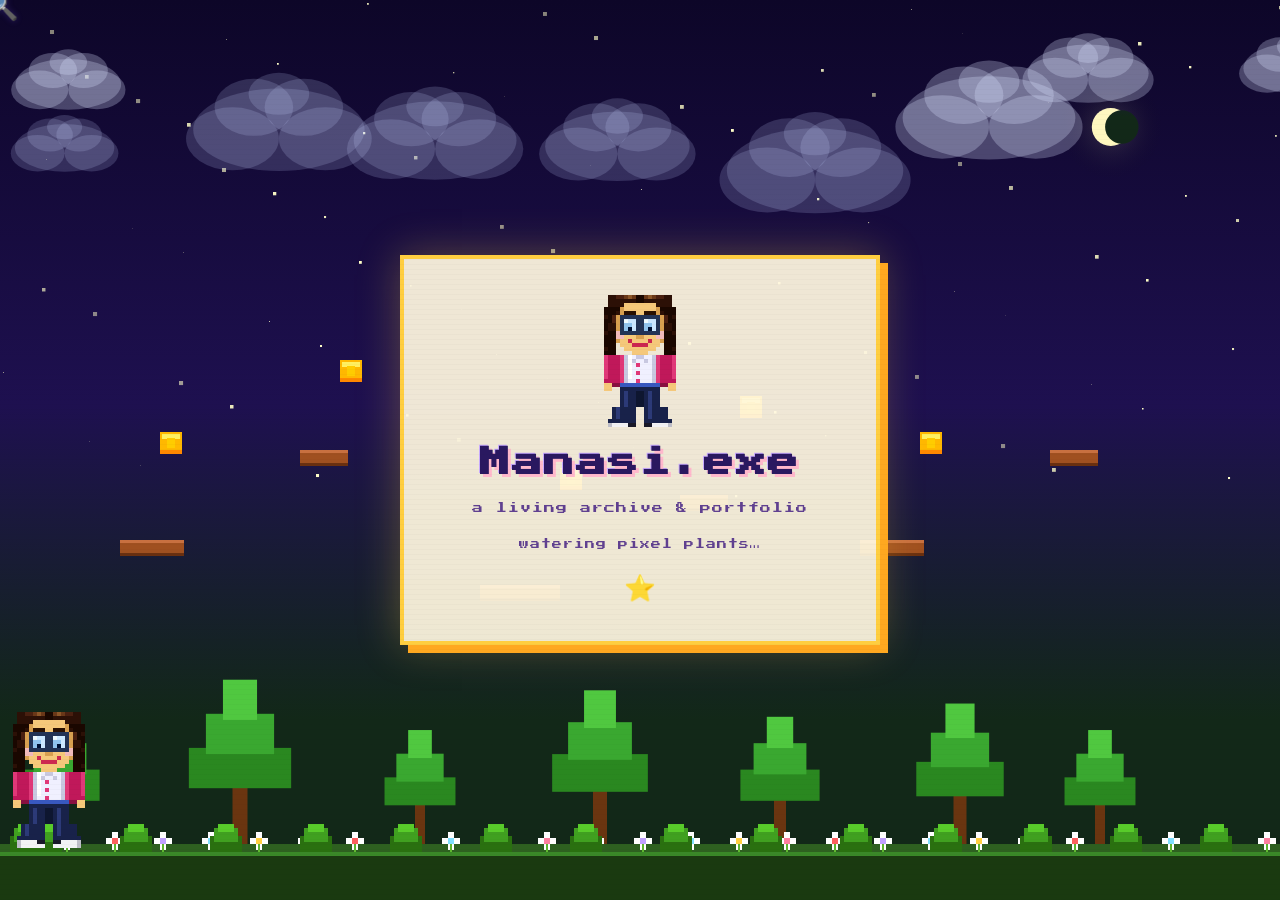
<file: index.html>
<!DOCTYPE html>
<html lang="en">
<head>
  <meta charset="UTF-8" />
  <meta name="viewport" content="width=device-width, initial-scale=1.0" />
  <title>Manasi.exe</title>
  <link rel="icon" href="data:image/svg+xml,<svg xmlns='http://www.w3.org/2000/svg' viewBox='0 0 100 100'><text y='.9em' font-size='90'>🎮</text></svg>" />
  <link rel="stylesheet" href="style.css" />
  <link href="https://fonts.googleapis.com/css2?family=Press+Start+2P&display=swap" rel="stylesheet" />
</head>
<body>

  <!-- CUSTOM CURSOR -->
  <div id="star-cursor">🔍</div>

  <!-- SCANLINES -->
  <div class="scanlines"></div>

  <!-- MUTE BUTTON (top-left) -->
  <button id="mute-btn" class="mute-btn" title="Toggle Music" style="display:none">🔊</button>

  <!-- BREATHER BUTTON (top-right) -->
  <button id="breather-btn" class="breather-btn" onclick="openBreather()" style="display:none">🎈 Take a Breather</button>

  <!-- ════════════════════════════════════
       BOOT / TITLE SCREEN
  ════════════════════════════════════ -->
  <div id="boot-screen">
    <canvas id="boot-canvas"></canvas>
    <div class="boot-ui">
      <div class="boot-title-wrap">
        <div id="boot-char-canvas-wrap">
          <canvas id="boot-char-canvas" width="144" height="264"></canvas>
        </div>
        <h1 class="boot-logo" id="boot-logo">Manasi.exe</h1>
        <p class="boot-sub">a living archive &amp; portfolio</p>
      </div>
      <div class="boot-progress-wrap" id="boot-progress-wrap">
        <div class="boot-progress-label" id="boot-progress-label">collecting mushrooms…</div>
        <div class="boot-stars-row" id="boot-stars-row"></div>
      </div>
      <button class="start-btn" id="start-btn" style="display:none">▶ &nbsp;PRESS START</button>
      <p class="boot-hint" id="boot-hint" style="display:none">or press any key</p>
    </div>
  </div>

  <!-- ════════════════════════════════════
       MAIN SITE
  ════════════════════════════════════ -->
  <div id="main-site" style="display:none">

    <!-- SCROLLING PIXEL WORLD BACKGROUND -->
    <canvas id="bg-canvas" class="bg-canvas"></canvas>

    <!-- HEADER -->
    <header class="header-screen">
      <div class="header-content">

        <!-- Avatar -->
        <div class="sim-wrap">
          <canvas id="sim-canvas" width="144" height="264"></canvas>
        </div>

        <h1 class="glitch-title" data-text="Manasi.exe">Manasi.exe</h1>

        <p class="subtitle">
          <span class="sub-item"><span class="sub-icon">🗂️</span> Portfolio &amp; Archive</span>
          <span class="sub-divider">|</span>
          <span class="sub-item"><span class="sub-icon">✉️</span> manasi.pant@outlook.com</span>
          <span class="sub-divider">|</span>
          <span class="sub-item"><span class="sub-icon">💼</span> <a href="https://www.linkedin.com/in/manasi-pant/" class="mailto-link" target="_blank" rel="noopener">LinkedIn</a></span>
        </p>

        <div class="header-stats">
          <div class="unified-xp-box">
            <div class="xp-left-col">
              <div class="xp-explore-label">Explore the site to gain XP</div>
              <div class="xp-main-row">
                <span class="stat-icon-lg">⚡</span>
                <span class="stat-label-sm">XP</span>
                <span class="xp-bar"><span class="xp-fill" id="xp-fill"></span></span>
                <span class="stat-val" id="xp-val">0</span>
              </div>
            </div>
            <div class="xp-box-divider"></div>
            <div class="coin-right-col">
              <div class="coin-hint-label">Try Something New<br>to earn coins!</div>
              <div class="coin-main-row">
                <span class="stat-icon-lg">💰</span>
                <span class="stat-label-sm">COINS</span>
                <span class="stat-val" id="coin-count">0</span>
              </div>
            </div>
          </div>
        </div>

        <nav class="pixel-nav">
          <a href="#about"    class="nav-btn internal-link" data-cms-nav="about">ABOUT</a>
          <a href="#skills"   class="nav-btn internal-link" data-cms-nav="skills">SKILLS</a>
          <a href="#projects" class="nav-btn internal-link" data-cms-nav="quests">QUESTS</a>
          <a href="#minigame" class="nav-btn internal-link" data-cms-nav="minigame">TRY SOMETHING NEW!</a>
          <a href="#contact"  class="nav-btn internal-link" data-cms-nav="guestbook">GUESTBOOK</a>
        </nav>

      </div>

      <!-- Rolling ticker -->
      <div class="ticker-wrap">
        <div class="ticker">
          🌸 Welcome, player 2! 🌸 &nbsp;&nbsp;&nbsp; ☀️ Thank you for joining! ☀️ &nbsp;&nbsp;&nbsp; 🌿 Open to collaborations 🌿 &nbsp;&nbsp;&nbsp; 🎮 Explore to earn XP 🎮 &nbsp;&nbsp;&nbsp; ✨ Try something new today ✨ &nbsp;&nbsp;&nbsp; 💌 Leave a note in the guestbook 💌 &nbsp;&nbsp;&nbsp; 🌸 Welcome, player 2! 🌸 &nbsp;&nbsp;&nbsp;
        </div>
      </div>
    </header>

    <!-- ── ABOUT ── -->
    <section id="about" class="section about-section">
      <div class="section-header">
        <span class="section-icon">🌻</span>
        <h2>ABOUT</h2>
        <span class="section-icon">🌻</span>
      </div>
      <div class="about-grid">

        <div class="about-card pixel-box tape-yellow">
          <h3 id="cms-about-card1-title">// ABOUT PLAYER 1 //</h3>
          <table class="stat-table">
            <tr><td>NAME:</td><td data-cms-field="name">MANASI PANT</td></tr>
            <tr><td>EMAIL:</td><td data-cms-field="email">manasi.pant@outlook.com</td></tr>
            <tr><td>EDUCATION:</td><td data-cms-field="education">Master of International Affairs in Economic Development and Data Analysis — Columbia University</td></tr>
            <tr><td>STATUS:</td><td class="blink-green" data-cms-field="status">★ EXPLORING AND LEARNING ★</td></tr>
            <tr><td>SUMMARY:</td><td data-cms-field="summary">Researcher, Consultant, Side Quest Enthusiast</td></tr>
          </table>
        </div>

        <div class="about-card pixel-box tape-pink">
          <h3 id="cms-about-card2-title">// BIO.TXT //</h3>
          <div class="bio-text" id="cms-bio">&nbsp;</div>
        </div>

      </div>
    </section>

    <!-- ── SKILLS ── -->
    <section id="skills" class="section skills-section">
      <div class="section-header">
        <span class="section-icon">🍄</span>
        <h2>ABILITIES &amp; POWER-UPS</h2>
        <span class="section-icon">🍄</span>
      </div>
      <div class="skills-grid" id="skills-grid"></div>
      <div class="resume-preview-wrap">
        <button class="pixel-btn resume-preview-btn" onclick="openResumePicker()">📄 PREVIEW RESUME</button>
      </div>
    </section>

    <!-- ── QUEST LOG ── -->
    <section id="projects" class="section projects-section">
      <div class="section-header">
        <span class="section-icon">🗺️</span>
        <h2>QUEST LOG</h2>
        <span class="section-icon">🗺️</span>
      </div>
      <div class="quest-tabs">
        <button class="quest-tab active" data-tab="research">RESEARCH &amp; PUBLICATIONS</button>
        <button class="quest-tab" data-tab="features">FEATURES</button>
        <button class="quest-tab" data-tab="multimedia">MULTIMEDIA</button>
        <button class="quest-tab" data-tab="blog">BLOG</button>
        <button class="quest-tab" data-tab="resources">RESOURCES</button>
      </div>
      <div class="quest-map-wrap">
        <canvas id="quest-map-canvas" class="quest-map-canvas"></canvas>
        <div id="quest-pins-layer" class="quest-pins-layer"></div>
      </div>
    </section>

    <!-- ── TRY SOMETHING NEW ── -->
    <section id="minigame" class="section garden-section">
      <div class="section-header">
        <span class="section-icon">✨</span>
        <h2>TRY SOMETHING NEW!</h2>
        <span class="section-icon">✨</span>
      </div>
      <div class="garden-wrap">
        <div class="garden-hud">
          <span>🪙 COINS: <span id="garden-coins">0</span></span>
          <span>🎁 OPENED THIS SESSION: <span id="baskets-opened">0</span></span>
        </div>
        <div class="basket-game-container">
          <canvas id="garden-canvas" width="800" height="500"></canvas>
          <div id="basket-suggestion-overlay" class="basket-suggestion-overlay" style="display:none">
            <div class="suggestion-card">
              <div class="suggestion-basket-name" id="suggestion-basket-name"></div>
              <canvas id="gem-canvas" width="100" height="100" class="gem-canvas-display"></canvas>
              <p class="suggestion-text" id="suggestion-text"></p>
              <div class="suggestion-coins-earned">+500 🪙 coins earned!</div>
              <button class="pixel-btn suggestion-close-btn" onclick="closeBasketSuggestion()">✨ GOT IT! ✨</button>
            </div>
          </div>
        </div>
      </div>
    </section>

    <!-- ── GUESTBOOK ── -->
    <section id="contact" class="section contact-section">
      <div class="section-header">
        <span class="section-icon">📮</span>
        <h2>GUESTBOOK</h2>
        <span class="section-icon">📮</span>
      </div>
      <div class="contact-grid">

        <div class="postcard-form tape-lavender">
          <!-- Postcard top bar -->
          <div class="pc-topbar">
            <span class="pc-topbar-title" id="cms-gb-card-title">✦ POST CARD ✦</span>
            <span class="pc-topbar-sub" id="cms-gb-card-sub">correspondence &amp; greetings</span>
          </div>
          <!-- Postcard body: message left | divider | address right -->
          <div class="pc-body">
            <!-- Left: message -->
            <div class="pc-left">
              <div class="pc-section-label">message</div>
              <div class="pc-lined-area">
                <textarea id="gb-msg" class="pc-textarea" placeholder="Dear Manasi…" rows="7"></textarea>
              </div>
              <span class="word-limit-display" id="word-limit-display">(0 / 150 words)</span>
            </div>
            <!-- Divider -->
            <div class="pc-divider-col"></div>
            <!-- Right: stamp + from info -->
            <div class="pc-right">
              <div class="pc-stamp-row">
                <div class="pc-stamp">🌸</div>
              </div>
              <div class="pc-section-label">from</div>
              <input type="text"  id="gb-name"  class="pc-field-input" placeholder="name / alias" />
              <input type="email" id="gb-email" class="pc-field-input" placeholder="email *" required />
              <div class="pc-addr-lines">
                <div class="pc-addr-line"></div>
                <div class="pc-addr-line"></div>
                <div class="pc-addr-line"></div>
              </div>
              <button class="pixel-btn pc-send-btn" onclick="submitGuestbook()">SEND ▶</button>
            </div>
          </div>
        </div>

        <div class="guestbook-postbox-area">
          <canvas id="guestbook-avatar" width="144" height="264" class="gb-avatar-canvas"></canvas>
          <div class="postbox-scene">
            <canvas id="postbox-canvas" width="140" height="160"></canvas>
            <div id="letter-anim" class="letter-anim" style="display:none">💌</div>
          </div>
        </div>

      </div>
    </section>

    <!-- FOOTER -->
    <footer class="pixel-footer">
      <div class="footer-top" id="cms-footer-top">© 2026 Manasi.exe — all rights reserved</div>
      <div class="footer-bottom blink-slow" id="cms-footer-bottom">▶ thank you for playing ◀</div>
    </footer>

  </div><!-- /#main-site -->

  <!-- ── MULTIMEDIA PAGE ── -->
  <div id="multimedia-page" class="multimedia-page" style="display:none">
    <div class="multimedia-header">
      <button class="back-btn" onclick="hideMultimedia()">◀ BACK</button>
      <h2>📺 MULTIMEDIA VAULT</h2>
    </div>
    <div class="multimedia-tabs">
      <button class="mm-tab active" data-mm="videos">🎬 VIDEOS</button>
      <button class="mm-tab" data-mm="podcasts">🎙️ PODCASTS</button>
      <button class="mm-tab" data-mm="art">🎨 ART &amp; PROJECTS</button>
    </div>
    <div class="multimedia-grid" id="multimedia-grid"></div>
  </div>

  <!-- LIGHTBOX -->
  <div id="lightbox" class="lightbox" style="display:none">
    <div class="lightbox-inner">
      <button class="lb-close" onclick="closeLightbox()">✕</button>
      <div id="lb-content"></div>
    </div>
  </div>

  <!-- FLOAT EFFECTS -->
  <div id="star-effect"  class="float-effect" style="display:none">+1 ⭐</div>
  <div id="xp-effect"    class="float-effect xp-fx" style="display:none">+XP ⚡</div>
  <div id="coin-effect"  class="float-effect coin-fx" style="display:none">+500 🪙</div>

  <!-- TAKE A BREATHER persistent button handled above -->

  <!-- BREATHING MODAL -->
  <div id="breather-modal" class="breather-modal" style="display:none">
    <div class="breather-inner">
      <button class="breather-close" onclick="closeBreather()">✕</button>
      <div class="breather-title">🌬️ TAKE A BREATHER</div>
      <canvas id="breather-canvas" width="180" height="180"></canvas>
      <div id="breather-phase-text" class="breather-phase-text">ready?</div>
      <div id="breather-cycle-text" class="breather-cycle-text">cycle 0 / 5</div>
      <button id="breather-start-btn" class="pixel-btn breather-start-btn" onclick="startBreather()">▶ BEGIN</button>
    </div>
  </div>

  <!-- LEFT SIDE LADDER -->
  <div id="ladder-wrap" class="ladder-wrap" style="display:none">
    <canvas id="ladder-canvas" width="80" height="2000"></canvas>
  </div>

  <!-- RESUME PICKER MODAL -->
  <div id="resume-picker-modal" class="resume-picker-modal" style="display:none" onclick="closeResumePicker()">
    <div class="resume-picker-inner" onclick="event.stopPropagation()">
      <button class="breather-close" onclick="closeResumePicker()">✕</button>
      <div class="resume-picker-title">SELECT YOUR SAVE FILE</div>
      <div class="resume-picker-sub">choose a resume to open</div>
      <div class="resume-save-grid">
        <div class="save-card" onclick="openResumePdf('research')">
          <div class="save-slot-num">── SLOT 1 ──</div>
          <div class="save-icon">🔬</div>
          <div class="save-title">Research &amp; Data Resume</div>
          <div class="save-open-btn">▶ LOAD</div>
        </div>
        <div class="save-card" onclick="openResumePdf('pm')">
          <div class="save-slot-num">── SLOT 2 ──</div>
          <div class="save-icon">📋</div>
          <div class="save-title">Project Management Resume</div>
          <div class="save-open-btn">▶ LOAD</div>
        </div>
      </div>
    </div>
  </div>

  <!-- RESUME MODAL (legacy, kept for CMS resumeUrl field) -->
  <div id="resume-modal" class="resume-modal" style="display:none">
    <div class="resume-modal-inner">
      <button class="breather-close" onclick="closeResume()">✕</button>
      <div class="resume-title">📄 RESUME</div>
      <div class="resume-placeholder">
        <div class="resume-placeholder-icon">📄</div>
        <div class="resume-placeholder-text" id="cms-resume-title">Resume PDF coming soon!</div>
        <div class="resume-placeholder-sub" id="cms-resume-sub"></div>
        <a href="#" target="_blank" class="pixel-btn resume-open-btn" id="resume-link" style="display:none">OPEN PDF ▶</a>
      </div>
    </div>
  </div>

  <script src="main.js"></script>
</body>
</html>
</file>
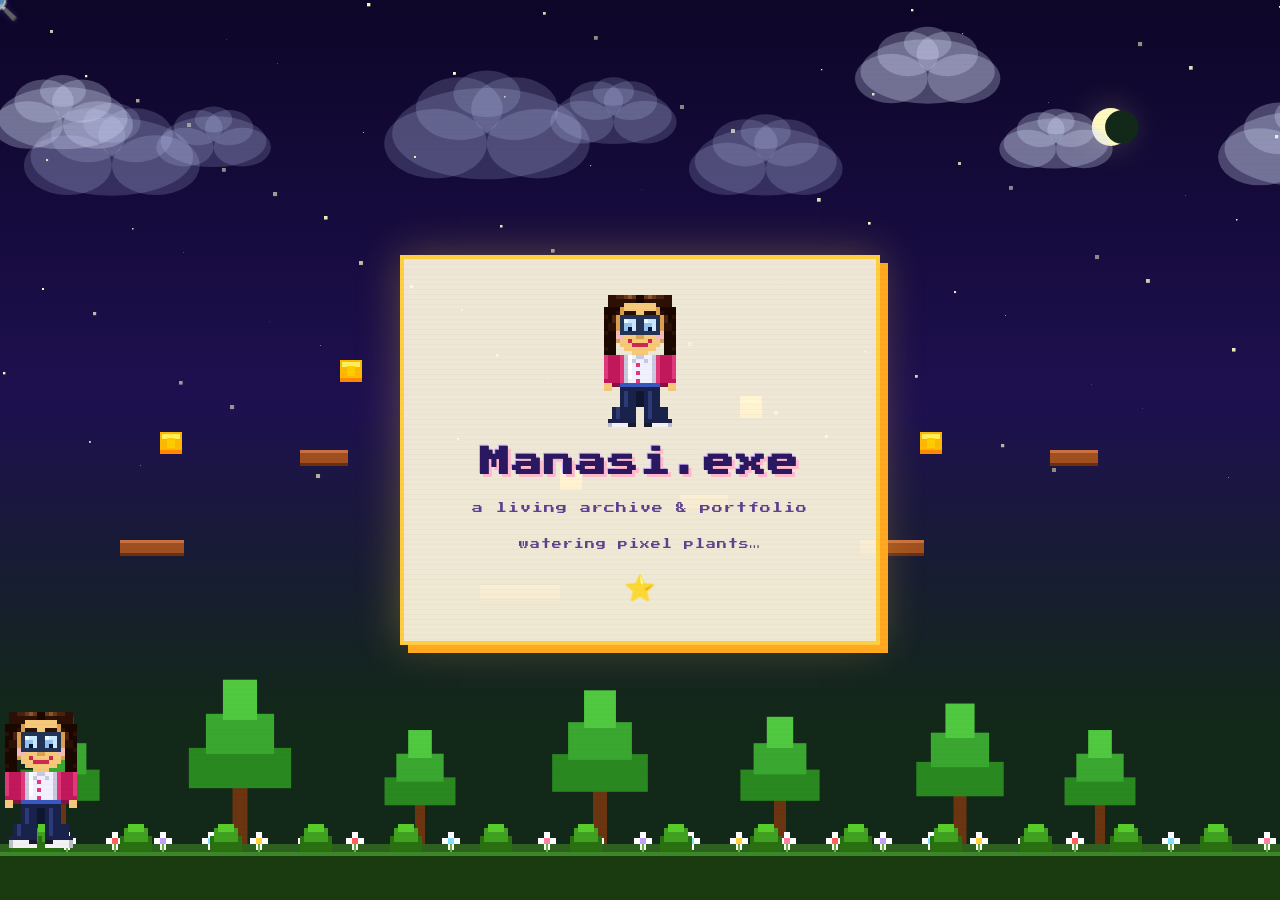
<file: index.backup-20260427-1037.html>
<!DOCTYPE html>
<html lang="en">
<head>
  <meta charset="UTF-8" />
  <meta name="viewport" content="width=device-width, initial-scale=1.0" />
  <title>Manasi.exe ☀️</title>
  <link rel="icon" type="image/svg+xml" href="favicon.svg" />
  <link rel="stylesheet" href="style.css" />
  <link href="https://fonts.googleapis.com/css2?family=Press+Start+2P&display=swap" rel="stylesheet" />
</head>
<body>

  <!-- CUSTOM CURSOR -->
  <div id="star-cursor">🔍</div>

  <!-- SCANLINES -->
  <div class="scanlines"></div>

  <!-- MUTE BUTTON (top-left) -->
  <button id="mute-btn" class="mute-btn" title="Toggle Music" style="display:none">🔊</button>

  <!-- BREATHER BUTTON (top-right) -->
  <button id="breather-btn" class="breather-btn" onclick="openBreather()" style="display:none">🌬️ Take a Breather</button>

  <!-- ════════════════════════════════════
       BOOT / TITLE SCREEN
  ════════════════════════════════════ -->
  <div id="boot-screen">
    <canvas id="boot-canvas"></canvas>
    <div class="boot-ui">
      <div class="boot-title-wrap">
        <div id="boot-char-canvas-wrap">
          <canvas id="boot-char-canvas" width="144" height="264"></canvas>
        </div>
        <h1 class="boot-logo" id="boot-logo">Manasi.exe</h1>
        <p class="boot-sub">a living archive &amp; portfolio</p>
      </div>
      <div class="boot-progress-wrap" id="boot-progress-wrap">
        <div class="boot-progress-label" id="boot-progress-label">collecting mushrooms…</div>
        <div class="boot-stars-row" id="boot-stars-row"></div>
      </div>
      <button class="start-btn" id="start-btn" style="display:none">▶ &nbsp;PRESS START</button>
      <p class="boot-hint" id="boot-hint" style="display:none">or press any key · or click anywhere</p>
    </div>
  </div>

  <!-- ════════════════════════════════════
       MAIN SITE
  ════════════════════════════════════ -->
  <div id="main-site" style="display:none">

    <!-- SCROLLING PIXEL WORLD BACKGROUND -->
    <canvas id="bg-canvas" class="bg-canvas"></canvas>

    <!-- HEADER -->
    <header class="header-screen">
      <div class="header-content">

        <!-- Avatar -->
        <div class="sim-wrap">
          <canvas id="sim-canvas" width="144" height="264"></canvas>
        </div>

        <h1 class="glitch-title" data-text="Manasi.exe">Manasi.exe</h1>

        <p class="subtitle">
          <span class="sub-item"><span class="sub-icon">🗂️</span> Portfolio &amp; Archive</span>
          <span class="sub-divider">|</span>
          <span class="sub-item"><span class="sub-icon">✉️</span> <a href="mailto:manasi.pant@outlook.com" class="mailto-link">manasi.pant@outlook.com</a></span>
        </p>

        <div class="header-stats">
          <div class="unified-xp-box">
            <div class="xp-left-col">
              <div class="xp-explore-label">Explore the site to gain XP</div>
              <div class="xp-main-row">
                <span class="stat-icon-lg">⚡</span>
                <span class="stat-label-sm">XP</span>
                <span class="xp-bar"><span class="xp-fill" id="xp-fill"></span></span>
                <span class="stat-val" id="xp-val">0</span>
              </div>
            </div>
            <div class="xp-box-divider"></div>
            <div class="coin-right-col">
              <div class="coin-hint-label">Try Something New<br>to earn coins!</div>
              <div class="coin-main-row">
                <span class="stat-icon-lg">💰</span>
                <span class="stat-label-sm">COINS</span>
                <span class="stat-val" id="coin-count">0</span>
              </div>
            </div>
          </div>
        </div>

        <nav class="pixel-nav">
          <a href="#about"    class="nav-btn internal-link">ABOUT</a>
          <a href="#skills"   class="nav-btn internal-link">SKILLS</a>
          <a href="#projects" class="nav-btn internal-link">QUESTS</a>
          <a href="#minigame" class="nav-btn internal-link">TRY SOMETHING NEW!</a>
          <a href="#contact"  class="nav-btn internal-link">GUESTBOOK</a>
        </nav>

      </div>

      <!-- Rolling ticker -->
      <div class="ticker-wrap">
        <div class="ticker">
          🌸 Welcome, player 2! 🌸 &nbsp;&nbsp;&nbsp; ☀️ Thank you for joining! ☀️ &nbsp;&nbsp;&nbsp; 🌿 Open to collaborations 🌿 &nbsp;&nbsp;&nbsp; 🎮 Explore to earn XP 🎮 &nbsp;&nbsp;&nbsp; ✨ Try something new today ✨ &nbsp;&nbsp;&nbsp; 💌 Leave a note in the guestbook 💌 &nbsp;&nbsp;&nbsp; 🌸 Welcome, player 2! 🌸 &nbsp;&nbsp;&nbsp;
        </div>
      </div>
    </header>

    <!-- ── ABOUT ── -->
    <section id="about" class="section about-section">
      <div class="section-header">
        <span class="section-icon">🌻</span>
        <h2>ABOUT</h2>
        <span class="section-icon">🌻</span>
      </div>
      <div class="about-grid">

        <div class="about-card pixel-box tape-yellow">
          <h3>// ABOUT PLAYER 1 //</h3>
          <table class="stat-table">
            <tr><td>NAME:</td><td>MANASI PANT</td></tr>
            <tr><td>EMAIL:</td><td>manasi.pant@outlook.com</td></tr>
            <tr><td>EDUCATION:</td><td>Master of International Affairs in Economic Development and Data Analysis — Columbia University</td></tr>
            <tr><td>STATUS:</td><td class="blink-green">★ EXPLORING AND LEARNING ★</td></tr>
            <tr><td>SUMMARY:</td><td>Researcher, Consultant, Side Quest Enthusiast</td></tr>
          </table>
        </div>

        <div class="about-card pixel-box tape-pink">
          <h3>// BIO.TXT //</h3>
          <p class="bio-text">&nbsp;</p>
        </div>

      </div>
    </section>

    <!-- ── SKILLS ── -->
    <section id="skills" class="section skills-section">
      <div class="section-header">
        <span class="section-icon">🍄</span>
        <h2>ABILITIES &amp; POWER-UPS</h2>
        <span class="section-icon">🍄</span>
      </div>
      <div class="skills-grid" id="skills-grid"></div>
      <div class="resume-preview-wrap">
        <button class="pixel-btn resume-preview-btn" onclick="openResume()">📄 PREVIEW RESUME</button>
      </div>
    </section>

    <!-- ── QUEST LOG ── -->
    <section id="projects" class="section projects-section">
      <div class="section-header">
        <span class="section-icon">🗺️</span>
        <h2>QUEST LOG</h2>
        <span class="section-icon">🗺️</span>
      </div>
      <div class="quest-tabs">
        <button class="quest-tab active" data-tab="research">RESEARCH</button>
        <button class="quest-tab" data-tab="multimedia">MULTIMEDIA</button>
        <button class="quest-tab" data-tab="blog">BLOG</button>
        <button class="quest-tab" data-tab="resources">RESOURCES</button>
      </div>
      <div class="quest-map-wrap">
        <canvas id="quest-map-canvas" class="quest-map-canvas"></canvas>
        <div id="quest-pins-layer" class="quest-pins-layer"></div>
      </div>
    </section>

    <!-- ── TRY SOMETHING NEW ── -->
    <section id="minigame" class="section garden-section">
      <div class="section-header">
        <span class="section-icon">✨</span>
        <h2>TRY SOMETHING NEW!</h2>
        <span class="section-icon">✨</span>
      </div>
      <div class="garden-wrap">
        <div class="garden-hud">
          <span>🪙 COINS: <span id="garden-coins">0</span></span>
          <span>🎁 OPENED THIS SESSION: <span id="baskets-opened">0</span></span>
        </div>
        <div class="basket-game-container">
          <canvas id="garden-canvas" width="800" height="500"></canvas>
          <div id="basket-suggestion-overlay" class="basket-suggestion-overlay" style="display:none">
            <div class="suggestion-card">
              <div class="suggestion-basket-name" id="suggestion-basket-name"></div>
              <canvas id="gem-canvas" width="100" height="100" class="gem-canvas-display"></canvas>
              <p class="suggestion-text" id="suggestion-text"></p>
              <div class="suggestion-coins-earned">+500 🪙 coins earned!</div>
              <button class="pixel-btn suggestion-close-btn" onclick="closeBasketSuggestion()">✨ GOT IT! ✨</button>
            </div>
          </div>
        </div>
      </div>
    </section>

    <!-- ── GUESTBOOK ── -->
    <section id="contact" class="section contact-section">
      <div class="section-header">
        <span class="section-icon">📮</span>
        <h2>GUESTBOOK</h2>
        <span class="section-icon">📮</span>
      </div>
      <div class="contact-grid">

        <div class="postcard-form tape-lavender">
          <!-- Postcard top bar -->
          <div class="pc-topbar">
            <span class="pc-topbar-title">✦ POST CARD ✦</span>
            <span class="pc-topbar-sub">correspondence &amp; greetings</span>
          </div>
          <!-- Postcard body: message left | divider | address right -->
          <div class="pc-body">
            <!-- Left: message -->
            <div class="pc-left">
              <div class="pc-section-label">message</div>
              <div class="pc-lined-area">
                <textarea id="gb-msg" class="pc-textarea" placeholder="Dear Manasi…" rows="7"></textarea>
              </div>
              <span class="word-limit-display" id="word-limit-display">(0 / 150 words)</span>
            </div>
            <!-- Divider -->
            <div class="pc-divider-col"></div>
            <!-- Right: stamp + from info -->
            <div class="pc-right">
              <div class="pc-stamp-row">
                <div class="pc-stamp">🌸</div>
              </div>
              <div class="pc-section-label">from</div>
              <input type="text"  id="gb-name"  class="pc-field-input" placeholder="name / alias" />
              <input type="email" id="gb-email" class="pc-field-input" placeholder="email *" required />
              <div class="pc-addr-lines">
                <div class="pc-addr-line"></div>
                <div class="pc-addr-line"></div>
                <div class="pc-addr-line"></div>
              </div>
              <button class="pixel-btn pc-send-btn" onclick="submitGuestbook()">SEND ▶</button>
            </div>
          </div>
        </div>

        <div class="guestbook-postbox-area">
          <canvas id="guestbook-avatar" width="144" height="264" class="gb-avatar-canvas"></canvas>
          <div class="postbox-scene">
            <canvas id="postbox-canvas" width="140" height="160"></canvas>
            <div id="letter-anim" class="letter-anim" style="display:none">💌</div>
          </div>
        </div>

      </div>
    </section>

    <!-- FOOTER -->
    <footer class="pixel-footer">
      <div class="footer-top">© 2026 Manasi.exe — all rights reserved</div>
      <div class="footer-bottom blink-slow">▶ thank you for playing ◀</div>
    </footer>

  </div><!-- /#main-site -->

  <!-- ── MULTIMEDIA PAGE ── -->
  <div id="multimedia-page" class="multimedia-page" style="display:none">
    <div class="multimedia-header">
      <button class="back-btn" onclick="hideMultimedia()">◀ BACK</button>
      <h2>📺 MULTIMEDIA VAULT</h2>
    </div>
    <div class="multimedia-tabs">
      <button class="mm-tab active" data-mm="videos">🎬 VIDEOS</button>
      <button class="mm-tab" data-mm="podcasts">🎙️ PODCASTS</button>
      <button class="mm-tab" data-mm="art">🎨 ART &amp; PROJECTS</button>
    </div>
    <div class="multimedia-grid" id="multimedia-grid"></div>
  </div>

  <!-- LIGHTBOX -->
  <div id="lightbox" class="lightbox" style="display:none">
    <div class="lightbox-inner">
      <button class="lb-close" onclick="closeLightbox()">✕</button>
      <div id="lb-content"></div>
    </div>
  </div>

  <!-- FLOAT EFFECTS -->
  <div id="star-effect"  class="float-effect" style="display:none">+1 ⭐</div>
  <div id="xp-effect"    class="float-effect xp-fx" style="display:none">+XP ⚡</div>
  <div id="coin-effect"  class="float-effect coin-fx" style="display:none">+500 🪙</div>

  <!-- TAKE A BREATHER persistent button handled above -->

  <!-- BREATHING MODAL -->
  <div id="breather-modal" class="breather-modal" style="display:none">
    <div class="breather-inner">
      <button class="breather-close" onclick="closeBreather()">✕</button>
      <div class="breather-title">🌬️ TAKE A BREATHER</div>
      <canvas id="breather-canvas" width="180" height="180"></canvas>
      <div id="breather-phase-text" class="breather-phase-text">ready?</div>
      <div id="breather-cycle-text" class="breather-cycle-text">cycle 0 / 5</div>
      <button id="breather-start-btn" class="pixel-btn breather-start-btn" onclick="startBreather()">▶ BEGIN</button>
    </div>
  </div>

  <!-- LEFT SIDE LADDER -->
  <div id="ladder-wrap" class="ladder-wrap" style="display:none">
    <canvas id="ladder-canvas" width="80" height="2000"></canvas>
  </div>

  <!-- RESUME MODAL -->
  <div id="resume-modal" class="resume-modal" style="display:none">
    <div class="resume-modal-inner">
      <button class="breather-close" onclick="closeResume()">✕</button>
      <div class="resume-title">📄 RESUME</div>
      <div class="resume-placeholder">
        <div class="resume-placeholder-icon">📄</div>
        <div class="resume-placeholder-text">Resume PDF coming soon!</div>
        <div class="resume-placeholder-sub">Upload your resume.pdf to the site folder and it will appear here.</div>
        <a href="resume.pdf" target="_blank" class="pixel-btn resume-open-btn" id="resume-link">OPEN PDF ▶</a>
      </div>
    </div>
  </div>

  <script src="main.js"></script>
</body>
</html>
</file>
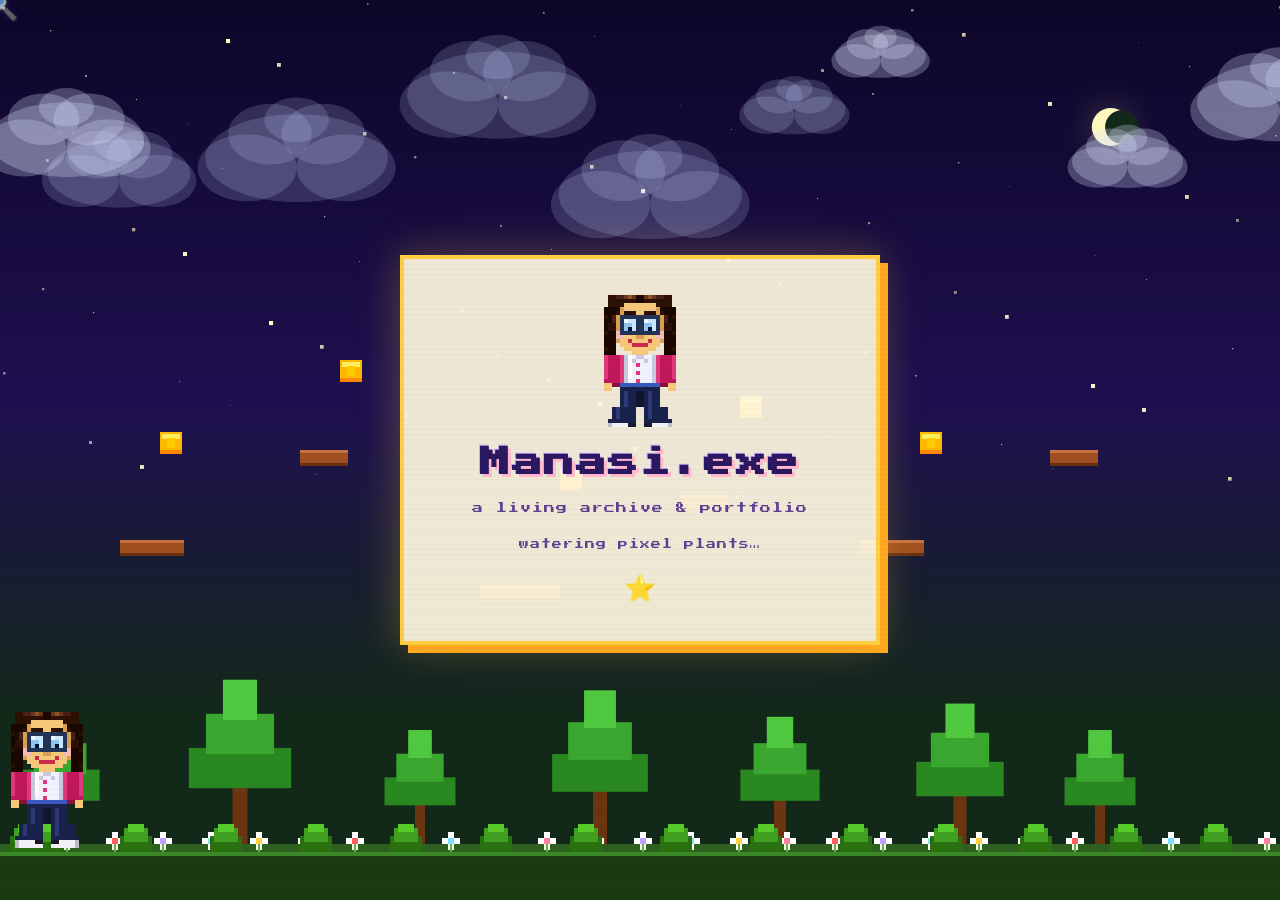
<file: index.backup-20260427-final.html>
<!DOCTYPE html>
<html lang="en">
<head>
  <meta charset="UTF-8" />
  <meta name="viewport" content="width=device-width, initial-scale=1.0" />
  <title>Manasi.exe ☀️</title>
  <link rel="icon" type="image/svg+xml" href="favicon.svg" />
  <link rel="stylesheet" href="style.css" />
  <link href="https://fonts.googleapis.com/css2?family=Press+Start+2P&display=swap" rel="stylesheet" />
</head>
<body>

  <!-- CUSTOM CURSOR -->
  <div id="star-cursor">🔍</div>

  <!-- SCANLINES -->
  <div class="scanlines"></div>

  <!-- MUTE BUTTON (top-left) -->
  <button id="mute-btn" class="mute-btn" title="Toggle Music" style="display:none">🔊</button>

  <!-- BREATHER BUTTON (top-right) -->
  <button id="breather-btn" class="breather-btn" onclick="openBreather()" style="display:none">🌬️ Take a Breather</button>

  <!-- ════════════════════════════════════
       BOOT / TITLE SCREEN
  ════════════════════════════════════ -->
  <div id="boot-screen">
    <canvas id="boot-canvas"></canvas>
    <div class="boot-ui">
      <div class="boot-title-wrap">
        <div id="boot-char-canvas-wrap">
          <canvas id="boot-char-canvas" width="144" height="264"></canvas>
        </div>
        <h1 class="boot-logo" id="boot-logo">Manasi.exe</h1>
        <p class="boot-sub">a living archive &amp; portfolio</p>
      </div>
      <div class="boot-progress-wrap" id="boot-progress-wrap">
        <div class="boot-progress-label" id="boot-progress-label">collecting mushrooms…</div>
        <div class="boot-stars-row" id="boot-stars-row"></div>
      </div>
      <button class="start-btn" id="start-btn" style="display:none">▶ &nbsp;PRESS START</button>
      <p class="boot-hint" id="boot-hint" style="display:none">or press any key · or click anywhere</p>
    </div>
  </div>

  <!-- ════════════════════════════════════
       MAIN SITE
  ════════════════════════════════════ -->
  <div id="main-site" style="display:none">

    <!-- SCROLLING PIXEL WORLD BACKGROUND -->
    <canvas id="bg-canvas" class="bg-canvas"></canvas>

    <!-- HEADER -->
    <header class="header-screen">
      <div class="header-content">

        <!-- Avatar -->
        <div class="sim-wrap">
          <canvas id="sim-canvas" width="144" height="264"></canvas>
        </div>

        <h1 class="glitch-title" data-text="Manasi.exe">Manasi.exe</h1>

        <p class="subtitle">
          <span class="sub-item"><span class="sub-icon">🗂️</span> Portfolio &amp; Archive</span>
          <span class="sub-divider">|</span>
          <span class="sub-item"><span class="sub-icon">✉️</span> <a href="mailto:manasi.pant@outlook.com" class="mailto-link">manasi.pant@outlook.com</a></span>
          <span class="sub-divider">|</span>
          <span class="sub-item"><span class="sub-icon">💼</span> <a href="https://www.linkedin.com/in/manasi-pant/" class="mailto-link" target="_blank" rel="noopener">LinkedIn</a></span>
        </p>

        <div class="header-stats">
          <div class="unified-xp-box">
            <div class="xp-left-col">
              <div class="xp-explore-label">Explore the site to gain XP</div>
              <div class="xp-main-row">
                <span class="stat-icon-lg">⚡</span>
                <span class="stat-label-sm">XP</span>
                <span class="xp-bar"><span class="xp-fill" id="xp-fill"></span></span>
                <span class="stat-val" id="xp-val">0</span>
              </div>
            </div>
            <div class="xp-box-divider"></div>
            <div class="coin-right-col">
              <div class="coin-hint-label">Try Something New<br>to earn coins!</div>
              <div class="coin-main-row">
                <span class="stat-icon-lg">💰</span>
                <span class="stat-label-sm">COINS</span>
                <span class="stat-val" id="coin-count">0</span>
              </div>
            </div>
          </div>
        </div>

        <nav class="pixel-nav">
          <a href="#about"    class="nav-btn internal-link" data-cms-nav="about">ABOUT</a>
          <a href="#skills"   class="nav-btn internal-link" data-cms-nav="skills">SKILLS</a>
          <a href="#projects" class="nav-btn internal-link" data-cms-nav="quests">QUESTS</a>
          <a href="#minigame" class="nav-btn internal-link" data-cms-nav="minigame">TRY SOMETHING NEW!</a>
          <a href="#contact"  class="nav-btn internal-link" data-cms-nav="guestbook">GUESTBOOK</a>
        </nav>

      </div>

      <!-- Rolling ticker -->
      <div class="ticker-wrap">
        <div class="ticker">
          🌸 Welcome, player 2! 🌸 &nbsp;&nbsp;&nbsp; ☀️ Thank you for joining! ☀️ &nbsp;&nbsp;&nbsp; 🌿 Open to collaborations 🌿 &nbsp;&nbsp;&nbsp; 🎮 Explore to earn XP 🎮 &nbsp;&nbsp;&nbsp; ✨ Try something new today ✨ &nbsp;&nbsp;&nbsp; 💌 Leave a note in the guestbook 💌 &nbsp;&nbsp;&nbsp; 🌸 Welcome, player 2! 🌸 &nbsp;&nbsp;&nbsp;
        </div>
      </div>
    </header>

    <!-- ── ABOUT ── -->
    <section id="about" class="section about-section">
      <div class="section-header">
        <span class="section-icon">🌻</span>
        <h2>ABOUT</h2>
        <span class="section-icon">🌻</span>
      </div>
      <div class="about-grid">

        <div class="about-card pixel-box tape-yellow">
          <h3 id="cms-about-card1-title">// ABOUT PLAYER 1 //</h3>
          <table class="stat-table">
            <tr><td>NAME:</td><td data-cms-field="name">MANASI PANT</td></tr>
            <tr><td>EMAIL:</td><td data-cms-field="email">manasi.pant@outlook.com</td></tr>
            <tr><td>EDUCATION:</td><td data-cms-field="education">Master of International Affairs in Economic Development and Data Analysis — Columbia University</td></tr>
            <tr><td>STATUS:</td><td class="blink-green" data-cms-field="status">★ EXPLORING AND LEARNING ★</td></tr>
            <tr><td>SUMMARY:</td><td data-cms-field="summary">Researcher, Consultant, Side Quest Enthusiast</td></tr>
          </table>
        </div>

        <div class="about-card pixel-box tape-pink">
          <h3 id="cms-about-card2-title">// BIO.TXT //</h3>
          <p class="bio-text" id="cms-bio">&nbsp;</p>
        </div>

      </div>
    </section>

    <!-- ── SKILLS ── -->
    <section id="skills" class="section skills-section">
      <div class="section-header">
        <span class="section-icon">🍄</span>
        <h2>ABILITIES &amp; POWER-UPS</h2>
        <span class="section-icon">🍄</span>
      </div>
      <div class="skills-grid" id="skills-grid"></div>
      <div class="resume-preview-wrap">
        <button class="pixel-btn resume-preview-btn" onclick="openResume()">📄 PREVIEW RESUME</button>
      </div>
    </section>

    <!-- ── QUEST LOG ── -->
    <section id="projects" class="section projects-section">
      <div class="section-header">
        <span class="section-icon">🗺️</span>
        <h2>QUEST LOG</h2>
        <span class="section-icon">🗺️</span>
      </div>
      <div class="quest-tabs">
        <button class="quest-tab active" data-tab="research">RESEARCH</button>
        <button class="quest-tab" data-tab="multimedia">MULTIMEDIA</button>
        <button class="quest-tab" data-tab="blog">BLOG</button>
        <button class="quest-tab" data-tab="resources">RESOURCES</button>
        <button class="quest-tab" data-tab="features">FEATURES</button>
      </div>
      <div class="quest-map-wrap">
        <canvas id="quest-map-canvas" class="quest-map-canvas"></canvas>
        <div id="quest-pins-layer" class="quest-pins-layer"></div>
      </div>
    </section>

    <!-- ── TRY SOMETHING NEW ── -->
    <section id="minigame" class="section garden-section">
      <div class="section-header">
        <span class="section-icon">✨</span>
        <h2>TRY SOMETHING NEW!</h2>
        <span class="section-icon">✨</span>
      </div>
      <div class="garden-wrap">
        <div class="garden-hud">
          <span>🪙 COINS: <span id="garden-coins">0</span></span>
          <span>🎁 OPENED THIS SESSION: <span id="baskets-opened">0</span></span>
        </div>
        <div class="basket-game-container">
          <canvas id="garden-canvas" width="800" height="500"></canvas>
          <div id="basket-suggestion-overlay" class="basket-suggestion-overlay" style="display:none">
            <div class="suggestion-card">
              <div class="suggestion-basket-name" id="suggestion-basket-name"></div>
              <canvas id="gem-canvas" width="100" height="100" class="gem-canvas-display"></canvas>
              <p class="suggestion-text" id="suggestion-text"></p>
              <div class="suggestion-coins-earned">+500 🪙 coins earned!</div>
              <button class="pixel-btn suggestion-close-btn" onclick="closeBasketSuggestion()">✨ GOT IT! ✨</button>
            </div>
          </div>
        </div>
      </div>
    </section>

    <!-- ── GUESTBOOK ── -->
    <section id="contact" class="section contact-section">
      <div class="section-header">
        <span class="section-icon">📮</span>
        <h2>GUESTBOOK</h2>
        <span class="section-icon">📮</span>
      </div>
      <div class="contact-grid">

        <div class="postcard-form tape-lavender">
          <!-- Postcard top bar -->
          <div class="pc-topbar">
            <span class="pc-topbar-title" id="cms-gb-card-title">✦ POST CARD ✦</span>
            <span class="pc-topbar-sub" id="cms-gb-card-sub">correspondence &amp; greetings</span>
          </div>
          <!-- Postcard body: message left | divider | address right -->
          <div class="pc-body">
            <!-- Left: message -->
            <div class="pc-left">
              <div class="pc-section-label">message</div>
              <div class="pc-lined-area">
                <textarea id="gb-msg" class="pc-textarea" placeholder="Dear Manasi…" rows="7"></textarea>
              </div>
              <span class="word-limit-display" id="word-limit-display">(0 / 150 words)</span>
            </div>
            <!-- Divider -->
            <div class="pc-divider-col"></div>
            <!-- Right: stamp + from info -->
            <div class="pc-right">
              <div class="pc-stamp-row">
                <div class="pc-stamp">🌸</div>
              </div>
              <div class="pc-section-label">from</div>
              <input type="text"  id="gb-name"  class="pc-field-input" placeholder="name / alias" />
              <input type="email" id="gb-email" class="pc-field-input" placeholder="email *" required />
              <div class="pc-addr-lines">
                <div class="pc-addr-line"></div>
                <div class="pc-addr-line"></div>
                <div class="pc-addr-line"></div>
              </div>
              <button class="pixel-btn pc-send-btn" onclick="submitGuestbook()">SEND ▶</button>
            </div>
          </div>
        </div>

        <div class="guestbook-postbox-area">
          <canvas id="guestbook-avatar" width="144" height="264" class="gb-avatar-canvas"></canvas>
          <div class="postbox-scene">
            <canvas id="postbox-canvas" width="140" height="160"></canvas>
            <div id="letter-anim" class="letter-anim" style="display:none">💌</div>
          </div>
        </div>

      </div>
    </section>

    <!-- FOOTER -->
    <footer class="pixel-footer">
      <div class="footer-top" id="cms-footer-top">© 2026 Manasi.exe — all rights reserved</div>
      <div class="footer-bottom blink-slow" id="cms-footer-bottom">▶ thank you for playing ◀</div>
    </footer>

  </div><!-- /#main-site -->

  <!-- ── MULTIMEDIA PAGE ── -->
  <div id="multimedia-page" class="multimedia-page" style="display:none">
    <div class="multimedia-header">
      <button class="back-btn" onclick="hideMultimedia()">◀ BACK</button>
      <h2>📺 MULTIMEDIA VAULT</h2>
    </div>
    <div class="multimedia-tabs">
      <button class="mm-tab active" data-mm="videos">🎬 VIDEOS</button>
      <button class="mm-tab" data-mm="podcasts">🎙️ PODCASTS</button>
      <button class="mm-tab" data-mm="art">🎨 ART &amp; PROJECTS</button>
    </div>
    <div class="multimedia-grid" id="multimedia-grid"></div>
  </div>

  <!-- LIGHTBOX -->
  <div id="lightbox" class="lightbox" style="display:none">
    <div class="lightbox-inner">
      <button class="lb-close" onclick="closeLightbox()">✕</button>
      <div id="lb-content"></div>
    </div>
  </div>

  <!-- FLOAT EFFECTS -->
  <div id="star-effect"  class="float-effect" style="display:none">+1 ⭐</div>
  <div id="xp-effect"    class="float-effect xp-fx" style="display:none">+XP ⚡</div>
  <div id="coin-effect"  class="float-effect coin-fx" style="display:none">+500 🪙</div>

  <!-- TAKE A BREATHER persistent button handled above -->

  <!-- BREATHING MODAL -->
  <div id="breather-modal" class="breather-modal" style="display:none">
    <div class="breather-inner">
      <button class="breather-close" onclick="closeBreather()">✕</button>
      <div class="breather-title">🌬️ TAKE A BREATHER</div>
      <canvas id="breather-canvas" width="180" height="180"></canvas>
      <div id="breather-phase-text" class="breather-phase-text">ready?</div>
      <div id="breather-cycle-text" class="breather-cycle-text">cycle 0 / 5</div>
      <button id="breather-start-btn" class="pixel-btn breather-start-btn" onclick="startBreather()">▶ BEGIN</button>
    </div>
  </div>

  <!-- LEFT SIDE LADDER -->
  <div id="ladder-wrap" class="ladder-wrap" style="display:none">
    <canvas id="ladder-canvas" width="80" height="2000"></canvas>
  </div>

  <!-- RESUME MODAL -->
  <div id="resume-modal" class="resume-modal" style="display:none">
    <div class="resume-modal-inner">
      <button class="breather-close" onclick="closeResume()">✕</button>
      <div class="resume-title">📄 RESUME</div>
      <div class="resume-placeholder">
        <div class="resume-placeholder-icon">📄</div>
        <div class="resume-placeholder-text" id="cms-resume-title">Resume PDF coming soon!</div>
        <div class="resume-placeholder-sub" id="cms-resume-sub">Upload your resume via the /admin panel and it will appear here.</div>
        <a href="#" target="_blank" class="pixel-btn resume-open-btn" id="resume-link" style="display:none">OPEN PDF ▶</a>
      </div>
    </div>
  </div>

  <!-- Netlify Form — positioned off-screen so Netlify's deploy-time scanner detects it,
       but it is invisible to visitors. AJAX in main.js posts to this. -->
  <form name="guestbook" data-netlify="true" data-netlify-honeypot="bot-field"
        aria-hidden="true" class="netlify-form-ghost">
    <input type="hidden" name="form-name" value="guestbook" />
    <input name="bot-field" />
    <input name="visitor-name" />
    <input name="visitor-email" />
    <textarea name="message"></textarea>
  </form>

  <script src="main.js"></script>
</body>
</html>
</file>
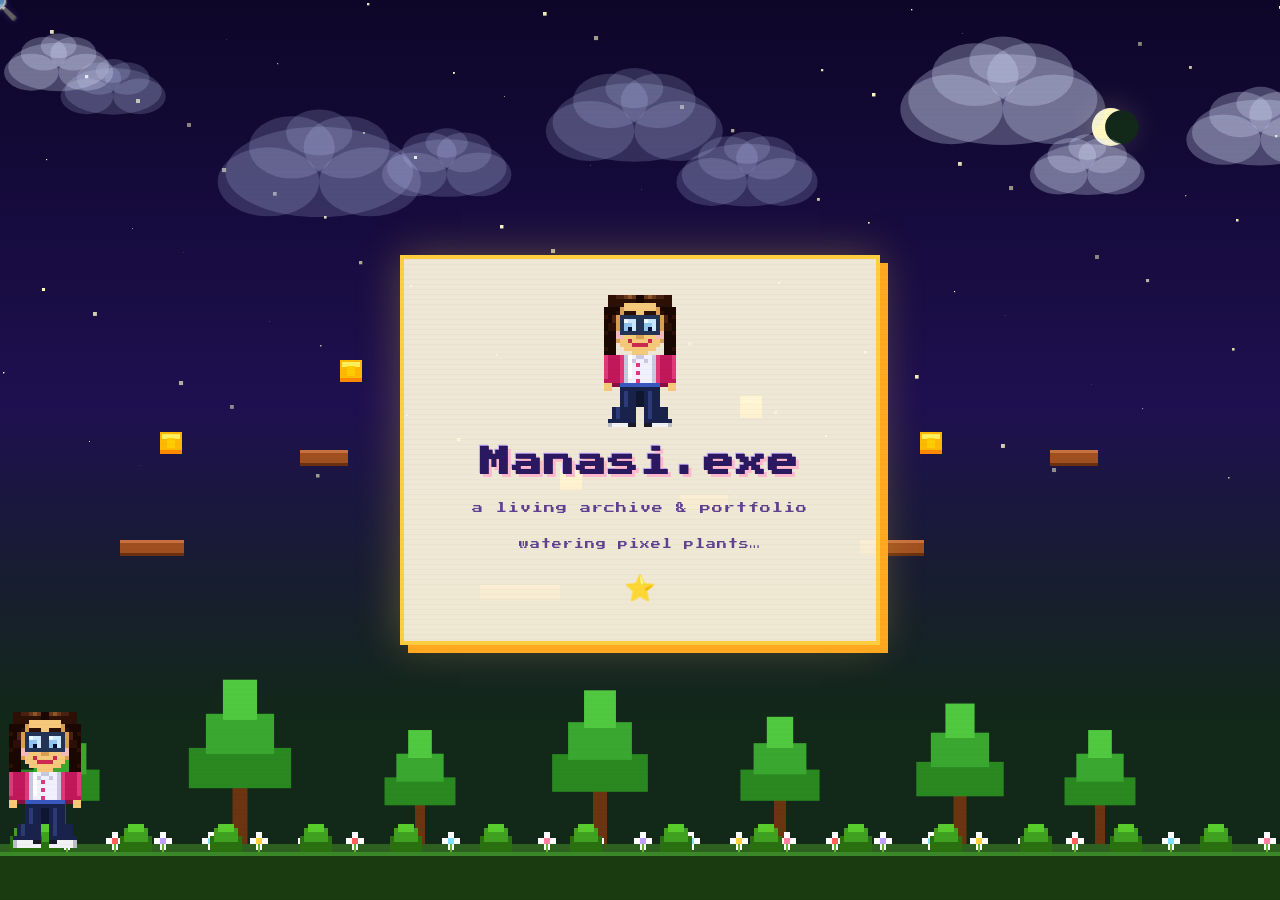
<file: index.FINAL.html>
<!DOCTYPE html>
<html lang="en">
<head>
  <meta charset="UTF-8" />
  <meta name="viewport" content="width=device-width, initial-scale=1.0" />
  <title>Manasi.exe ☀️</title>
  <link rel="icon" type="image/svg+xml" href="favicon.svg" />
  <link rel="stylesheet" href="style.css" />
  <link href="https://fonts.googleapis.com/css2?family=Press+Start+2P&display=swap" rel="stylesheet" />
</head>
<body>

  <!-- CUSTOM CURSOR -->
  <div id="star-cursor">🔍</div>

  <!-- SCANLINES -->
  <div class="scanlines"></div>

  <!-- MUTE BUTTON (top-left) -->
  <button id="mute-btn" class="mute-btn" title="Toggle Music" style="display:none">🔊</button>

  <!-- BREATHER BUTTON (top-right) -->
  <button id="breather-btn" class="breather-btn" onclick="openBreather()" style="display:none">🌬️ Take a Breather</button>

  <!-- ════════════════════════════════════
       BOOT / TITLE SCREEN
  ════════════════════════════════════ -->
  <div id="boot-screen">
    <canvas id="boot-canvas"></canvas>
    <div class="boot-ui">
      <div class="boot-title-wrap">
        <div id="boot-char-canvas-wrap">
          <canvas id="boot-char-canvas" width="144" height="264"></canvas>
        </div>
        <h1 class="boot-logo" id="boot-logo">Manasi.exe</h1>
        <p class="boot-sub">a living archive &amp; portfolio</p>
      </div>
      <div class="boot-progress-wrap" id="boot-progress-wrap">
        <div class="boot-progress-label" id="boot-progress-label">collecting mushrooms…</div>
        <div class="boot-stars-row" id="boot-stars-row"></div>
      </div>
      <button class="start-btn" id="start-btn" style="display:none">▶ &nbsp;PRESS START</button>
      <p class="boot-hint" id="boot-hint" style="display:none">or press any key · or click anywhere</p>
    </div>
  </div>

  <!-- ════════════════════════════════════
       MAIN SITE
  ════════════════════════════════════ -->
  <div id="main-site" style="display:none">

    <!-- SCROLLING PIXEL WORLD BACKGROUND -->
    <canvas id="bg-canvas" class="bg-canvas"></canvas>

    <!-- HEADER -->
    <header class="header-screen">
      <div class="header-content">

        <!-- Avatar -->
        <div class="sim-wrap">
          <canvas id="sim-canvas" width="144" height="264"></canvas>
        </div>

        <h1 class="glitch-title" data-text="Manasi.exe">Manasi.exe</h1>

        <p class="subtitle">
          <span class="sub-item"><span class="sub-icon">🗂️</span> Portfolio &amp; Archive</span>
          <span class="sub-divider">|</span>
          <span class="sub-item"><span class="sub-icon">✉️</span> <a href="mailto:manasi.pant@outlook.com" class="mailto-link">manasi.pant@outlook.com</a></span>
          <span class="sub-divider">|</span>
          <span class="sub-item"><span class="sub-icon">💼</span> <a href="https://www.linkedin.com/in/manasipant" class="mailto-link" target="_blank" rel="noopener">LinkedIn</a></span>
        </p>

        <div class="header-stats">
          <div class="unified-xp-box">
            <div class="xp-left-col">
              <div class="xp-explore-label">Explore the site to gain XP</div>
              <div class="xp-main-row">
                <span class="stat-icon-lg">⚡</span>
                <span class="stat-label-sm">XP</span>
                <span class="xp-bar"><span class="xp-fill" id="xp-fill"></span></span>
                <span class="stat-val" id="xp-val">0</span>
              </div>
            </div>
            <div class="xp-box-divider"></div>
            <div class="coin-right-col">
              <div class="coin-hint-label">Try Something New<br>to earn coins!</div>
              <div class="coin-main-row">
                <span class="stat-icon-lg">💰</span>
                <span class="stat-label-sm">COINS</span>
                <span class="stat-val" id="coin-count">0</span>
              </div>
            </div>
          </div>
        </div>

        <nav class="pixel-nav">
          <a href="#about"    class="nav-btn internal-link">ABOUT</a>
          <a href="#skills"   class="nav-btn internal-link">SKILLS</a>
          <a href="#projects" class="nav-btn internal-link">QUESTS</a>
          <a href="#minigame" class="nav-btn internal-link">TRY SOMETHING NEW!</a>
          <a href="#contact"  class="nav-btn internal-link">GUESTBOOK</a>
        </nav>

      </div>

      <!-- Rolling ticker -->
      <div class="ticker-wrap">
        <div class="ticker">
          🌸 Welcome, player 2! 🌸 &nbsp;&nbsp;&nbsp; ☀️ Thank you for joining! ☀️ &nbsp;&nbsp;&nbsp; 🌿 Open to collaborations 🌿 &nbsp;&nbsp;&nbsp; 🎮 Explore to earn XP 🎮 &nbsp;&nbsp;&nbsp; ✨ Try something new today ✨ &nbsp;&nbsp;&nbsp; 💌 Leave a note in the guestbook 💌 &nbsp;&nbsp;&nbsp; 🌸 Welcome, player 2! 🌸 &nbsp;&nbsp;&nbsp;
        </div>
      </div>
    </header>

    <!-- ── ABOUT ── -->
    <section id="about" class="section about-section">
      <div class="section-header">
        <span class="section-icon">🌻</span>
        <h2>ABOUT</h2>
        <span class="section-icon">🌻</span>
      </div>
      <div class="about-grid">

        <div class="about-card pixel-box tape-yellow">
          <h3>// ABOUT PLAYER 1 //</h3>
          <table class="stat-table">
            <tr><td>NAME:</td><td>MANASI PANT</td></tr>
            <tr><td>EMAIL:</td><td>manasi.pant@outlook.com</td></tr>
            <tr><td>EDUCATION:</td><td>Master of International Affairs in Economic Development and Data Analysis — Columbia University</td></tr>
            <tr><td>STATUS:</td><td class="blink-green">★ EXPLORING AND LEARNING ★</td></tr>
            <tr><td>SUMMARY:</td><td>Researcher, Consultant, Side Quest Enthusiast</td></tr>
          </table>
        </div>

        <div class="about-card pixel-box tape-pink">
          <h3>// BIO.TXT //</h3>
          <p class="bio-text">&nbsp;</p>
        </div>

      </div>
    </section>

    <!-- ── SKILLS ── -->
    <section id="skills" class="section skills-section">
      <div class="section-header">
        <span class="section-icon">🍄</span>
        <h2>ABILITIES &amp; POWER-UPS</h2>
        <span class="section-icon">🍄</span>
      </div>
      <div class="skills-grid" id="skills-grid"></div>
      <div class="resume-preview-wrap">
        <button class="pixel-btn resume-preview-btn" onclick="openResume()">📄 PREVIEW RESUME</button>
      </div>
    </section>

    <!-- ── QUEST LOG ── -->
    <section id="projects" class="section projects-section">
      <div class="section-header">
        <span class="section-icon">🗺️</span>
        <h2>QUEST LOG</h2>
        <span class="section-icon">🗺️</span>
      </div>
      <div class="quest-tabs">
        <button class="quest-tab active" data-tab="research">RESEARCH</button>
        <button class="quest-tab" data-tab="multimedia">MULTIMEDIA</button>
        <button class="quest-tab" data-tab="blog">BLOG</button>
        <button class="quest-tab" data-tab="resources">RESOURCES</button>
        <button class="quest-tab" data-tab="features">FEATURES</button>
      </div>
      <div class="quest-map-wrap">
        <canvas id="quest-map-canvas" class="quest-map-canvas"></canvas>
        <div id="quest-pins-layer" class="quest-pins-layer"></div>
      </div>
    </section>

    <!-- ── TRY SOMETHING NEW ── -->
    <section id="minigame" class="section garden-section">
      <div class="section-header">
        <span class="section-icon">✨</span>
        <h2>TRY SOMETHING NEW!</h2>
        <span class="section-icon">✨</span>
      </div>
      <div class="garden-wrap">
        <div class="garden-hud">
          <span>🪙 COINS: <span id="garden-coins">0</span></span>
          <span>🎁 OPENED THIS SESSION: <span id="baskets-opened">0</span></span>
        </div>
        <div class="basket-game-container">
          <canvas id="garden-canvas" width="800" height="500"></canvas>
          <div id="basket-suggestion-overlay" class="basket-suggestion-overlay" style="display:none">
            <div class="suggestion-card">
              <div class="suggestion-basket-name" id="suggestion-basket-name"></div>
              <canvas id="gem-canvas" width="100" height="100" class="gem-canvas-display"></canvas>
              <p class="suggestion-text" id="suggestion-text"></p>
              <div class="suggestion-coins-earned">+500 🪙 coins earned!</div>
              <button class="pixel-btn suggestion-close-btn" onclick="closeBasketSuggestion()">✨ GOT IT! ✨</button>
            </div>
          </div>
        </div>
      </div>
    </section>

    <!-- ── GUESTBOOK ── -->
    <section id="contact" class="section contact-section">
      <div class="section-header">
        <span class="section-icon">📮</span>
        <h2>GUESTBOOK</h2>
        <span class="section-icon">📮</span>
      </div>
      <div class="contact-grid">

        <div class="postcard-form tape-lavender">
          <!-- Postcard top bar -->
          <div class="pc-topbar">
            <span class="pc-topbar-title">✦ POST CARD ✦</span>
            <span class="pc-topbar-sub">correspondence &amp; greetings</span>
          </div>
          <!-- Postcard body: message left | divider | address right -->
          <div class="pc-body">
            <!-- Left: message -->
            <div class="pc-left">
              <div class="pc-section-label">message</div>
              <div class="pc-lined-area">
                <textarea id="gb-msg" class="pc-textarea" placeholder="Dear Manasi…" rows="7"></textarea>
              </div>
              <span class="word-limit-display" id="word-limit-display">(0 / 150 words)</span>
            </div>
            <!-- Divider -->
            <div class="pc-divider-col"></div>
            <!-- Right: stamp + from info -->
            <div class="pc-right">
              <div class="pc-stamp-row">
                <div class="pc-stamp">🌸</div>
              </div>
              <div class="pc-section-label">from</div>
              <input type="text"  id="gb-name"  class="pc-field-input" placeholder="name / alias" />
              <input type="email" id="gb-email" class="pc-field-input" placeholder="email *" required />
              <div class="pc-addr-lines">
                <div class="pc-addr-line"></div>
                <div class="pc-addr-line"></div>
                <div class="pc-addr-line"></div>
              </div>
              <button class="pixel-btn pc-send-btn" onclick="submitGuestbook()">SEND ▶</button>
            </div>
          </div>
        </div>

        <div class="guestbook-postbox-area">
          <canvas id="guestbook-avatar" width="144" height="264" class="gb-avatar-canvas"></canvas>
          <div class="postbox-scene">
            <canvas id="postbox-canvas" width="140" height="160"></canvas>
            <div id="letter-anim" class="letter-anim" style="display:none">💌</div>
          </div>
        </div>

      </div>
    </section>

    <!-- FOOTER -->
    <footer class="pixel-footer">
      <div class="footer-top">© 2026 Manasi.exe — all rights reserved</div>
      <div class="footer-bottom blink-slow">▶ thank you for playing ◀</div>
    </footer>

  </div><!-- /#main-site -->

  <!-- ── MULTIMEDIA PAGE ── -->
  <div id="multimedia-page" class="multimedia-page" style="display:none">
    <div class="multimedia-header">
      <button class="back-btn" onclick="hideMultimedia()">◀ BACK</button>
      <h2>📺 MULTIMEDIA VAULT</h2>
    </div>
    <div class="multimedia-tabs">
      <button class="mm-tab active" data-mm="videos">🎬 VIDEOS</button>
      <button class="mm-tab" data-mm="podcasts">🎙️ PODCASTS</button>
      <button class="mm-tab" data-mm="art">🎨 ART &amp; PROJECTS</button>
    </div>
    <div class="multimedia-grid" id="multimedia-grid"></div>
  </div>

  <!-- LIGHTBOX -->
  <div id="lightbox" class="lightbox" style="display:none">
    <div class="lightbox-inner">
      <button class="lb-close" onclick="closeLightbox()">✕</button>
      <div id="lb-content"></div>
    </div>
  </div>

  <!-- FLOAT EFFECTS -->
  <div id="star-effect"  class="float-effect" style="display:none">+1 ⭐</div>
  <div id="xp-effect"    class="float-effect xp-fx" style="display:none">+XP ⚡</div>
  <div id="coin-effect"  class="float-effect coin-fx" style="display:none">+500 🪙</div>

  <!-- TAKE A BREATHER persistent button handled above -->

  <!-- BREATHING MODAL -->
  <div id="breather-modal" class="breather-modal" style="display:none">
    <div class="breather-inner">
      <button class="breather-close" onclick="closeBreather()">✕</button>
      <div class="breather-title">🌬️ TAKE A BREATHER</div>
      <canvas id="breather-canvas" width="180" height="180"></canvas>
      <div id="breather-phase-text" class="breather-phase-text">ready?</div>
      <div id="breather-cycle-text" class="breather-cycle-text">cycle 0 / 5</div>
      <button id="breather-start-btn" class="pixel-btn breather-start-btn" onclick="startBreather()">▶ BEGIN</button>
    </div>
  </div>

  <!-- LEFT SIDE LADDER -->
  <div id="ladder-wrap" class="ladder-wrap" style="display:none">
    <canvas id="ladder-canvas" width="80" height="2000"></canvas>
  </div>

  <!-- RESUME MODAL -->
  <div id="resume-modal" class="resume-modal" style="display:none">
    <div class="resume-modal-inner">
      <button class="breather-close" onclick="closeResume()">✕</button>
      <div class="resume-title">📄 RESUME</div>
      <div class="resume-placeholder">
        <div class="resume-placeholder-icon">📄</div>
        <div class="resume-placeholder-text">Resume PDF coming soon!</div>
        <div class="resume-placeholder-sub">Upload your resume.pdf to the site folder and it will appear here.</div>
        <a href="resume.pdf" target="_blank" class="pixel-btn resume-open-btn" id="resume-link">OPEN PDF ▶</a>
      </div>
    </div>
  </div>

  <script src="main.js"></script>
</body>
</html>
</file>
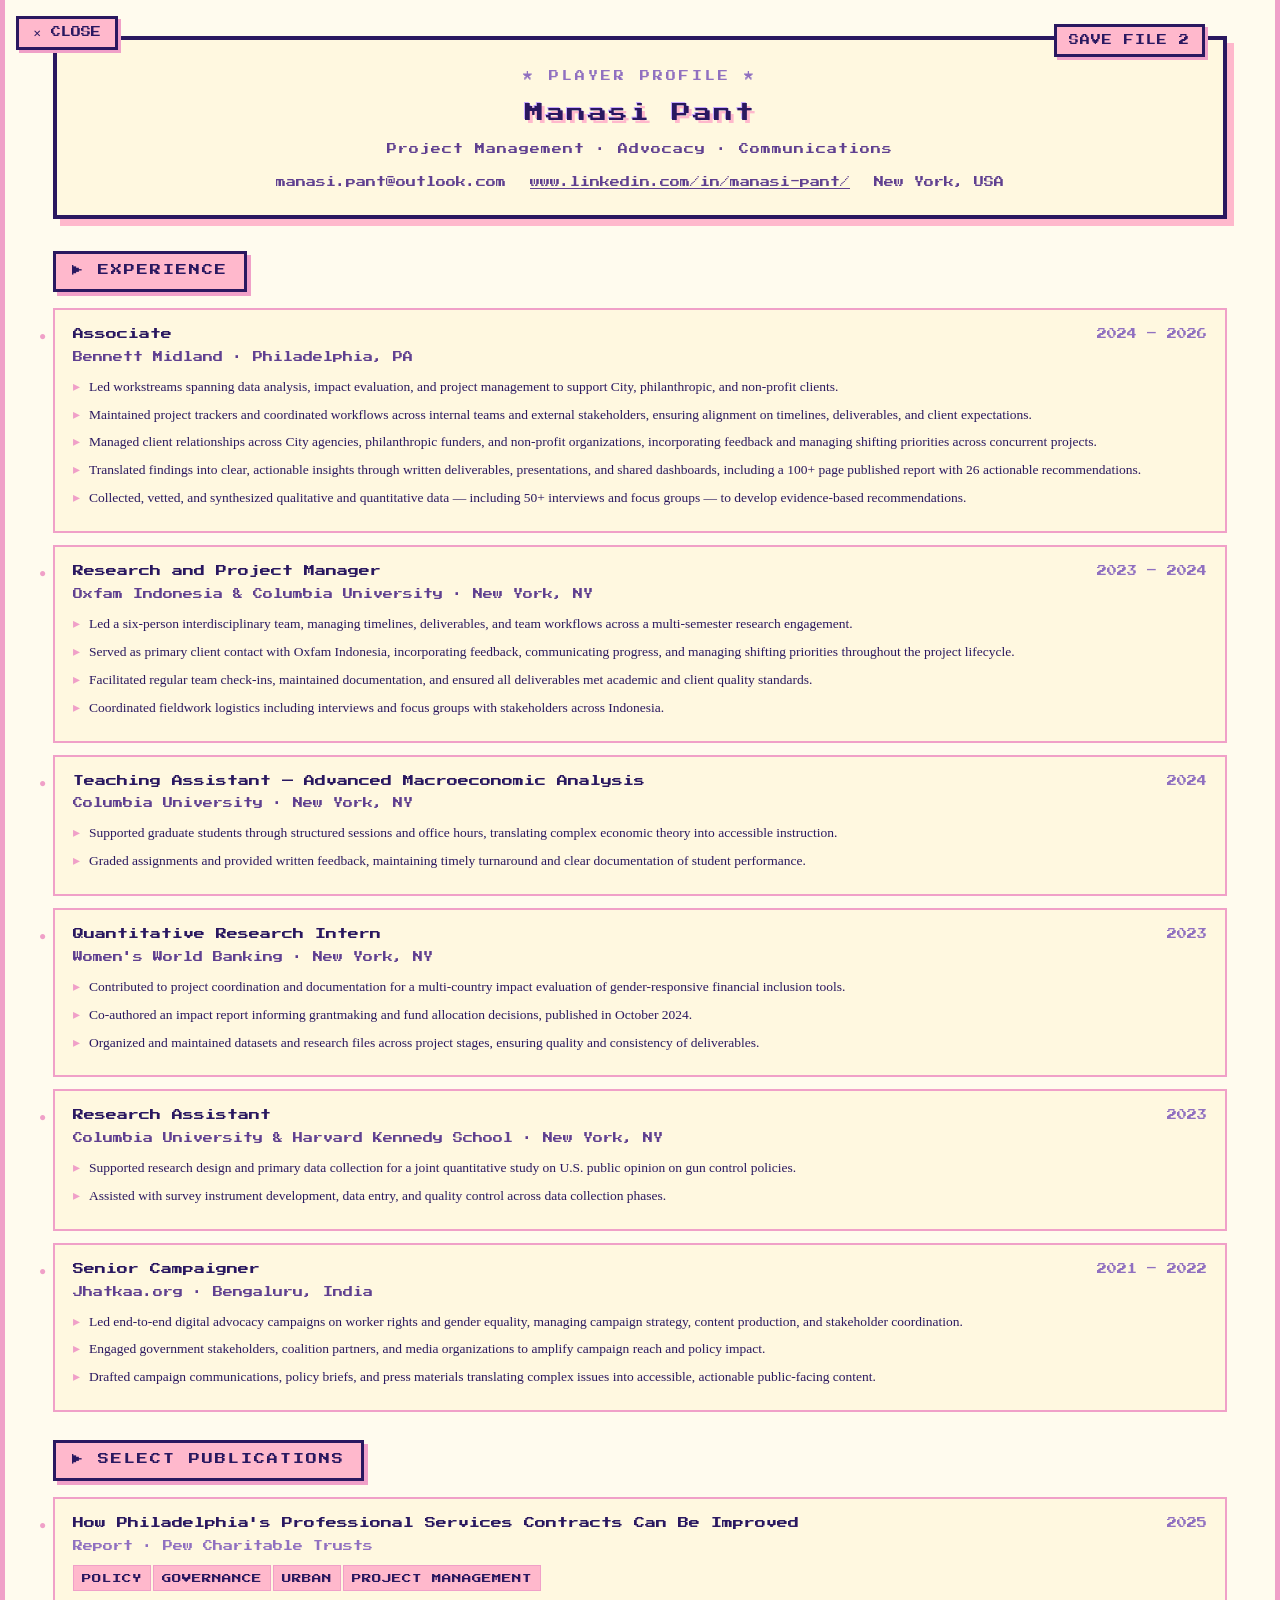
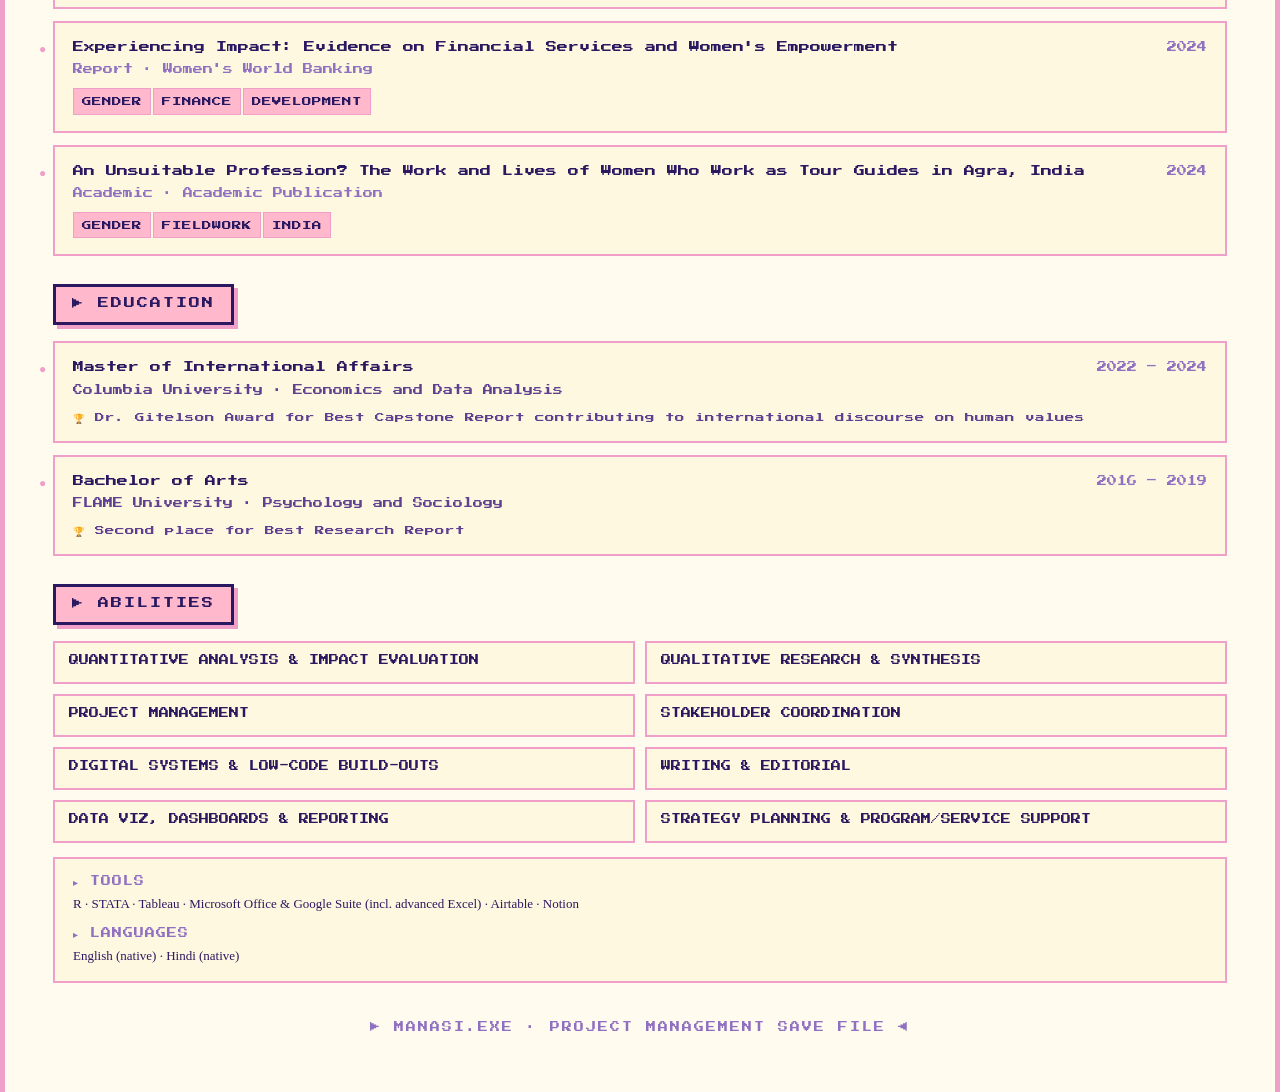
<file: assets/resume-pm.html>
<!DOCTYPE html>
<html lang="en">
<head>
  <meta charset="UTF-8" />
  <meta name="viewport" content="width=device-width, initial-scale=1.0" />
  <title>Manasi Pant — Project Management Resume</title>
  <link href="https://fonts.googleapis.com/css2?family=Press+Start+2P&display=swap" rel="stylesheet" />
  <style>
    :root {
      --pixel: "Press Start 2P", monospace;
      --text: #2A1860; --text-2: #604090; --text-light: #9070C0;
      --cream: #FFFBEE; --panel: #FFF8E0;
      --yellow: #FFE048; --sun-warm: #FFA820;
      --lavender: #C8AAFF; --blush: #FFB8CC; --mint: #90ECC0;
      --border-pink: #F0A0C8;
    }
    * { box-sizing: border-box; margin: 0; padding: 0; }
    body { background: var(--cream); color: var(--text); font-family: Georgia, serif; font-size: 14px; line-height: 1.7; }

    .page {
      width: 100%;
      padding: 36px 48px 56px;
      border-left: 5px solid var(--border-pink);
      border-right: 5px solid var(--border-pink);
      min-height: 100vh;
    }

    /* HEADER */
    .r-header { border: 4px solid var(--text); background: var(--panel); box-shadow: 7px 7px 0 var(--blush); padding: 28px 32px 24px; margin-bottom: 32px; position: relative; text-align: center; }
    .r-header::before { content: '★ PLAYER PROFILE ★'; font-family: var(--pixel); font-size: 10px; color: var(--text-light); letter-spacing: 3px; display: block; margin-bottom: 12px; }
    .r-slot-badge { position: absolute; top: -16px; right: 18px; background: var(--blush); border: 3px solid var(--text); font-family: var(--pixel); font-size: 10px; padding: 5px 12px; box-shadow: 3px 3px 0 var(--border-pink); letter-spacing: 1px; }
    .r-name { font-family: var(--pixel); font-size: 19px; text-shadow: 3px 3px 0 var(--blush), -1px -1px 0 var(--lavender); letter-spacing: 2px; margin-bottom: 12px; }
    .r-tagline { font-family: var(--pixel); font-size: 10px; color: var(--text-2); letter-spacing: 1px; margin-bottom: 16px; }
    .r-contact { display: flex; justify-content: center; gap: 24px; flex-wrap: wrap; font-family: var(--pixel); font-size: 10px; color: var(--text-2); }
    .r-contact a { color: var(--text-2); }

    /* SECTION */
    .r-section { margin-bottom: 28px; }
    .r-section-title { font-family: var(--pixel); font-size: 11px; letter-spacing: 2px; background: var(--blush); border: 3px solid var(--text); box-shadow: 4px 4px 0 var(--border-pink); padding: 8px 16px; display: inline-block; margin-bottom: 16px; }
    .r-section-title::before { content: '▶ '; }

    /* ENTRY */
    .r-entry { border: 2px solid var(--border-pink); background: var(--panel); padding: 16px 18px; margin-bottom: 12px; position: relative; }
    .r-entry::before { content: '●'; position: absolute; left: -16px; top: 16px; color: var(--border-pink); font-size: 12px; }
    .r-entry-header { display: flex; justify-content: space-between; align-items: flex-start; flex-wrap: wrap; gap: 4px; margin-bottom: 5px; }
    .r-role { font-family: var(--pixel); font-size: 11px; line-height: 1.6; }
    .r-date { font-family: var(--pixel); font-size: 10px; color: var(--text-light); white-space: nowrap; }
    .r-org { font-family: var(--pixel); font-size: 10px; color: var(--text-2); margin-bottom: 10px; }
    .r-award { font-family: var(--pixel); font-size: 9.5px; color: var(--text-2); margin-top: 5px; }
    .r-award::before { content: '🏆 '; }
    .r-bullets { list-style: none; padding: 0; }
    .r-bullets li { padding-left: 16px; position: relative; margin-bottom: 5px; font-size: 13.5px; line-height: 1.7; }
    .r-bullets li::before { content: '▸'; position: absolute; left: 0; color: var(--border-pink); }

    /* ABILITIES — text grid */
    .r-skills-grid { display: grid; grid-template-columns: 1fr 1fr; gap: 10px; }
    .r-skill-item { border: 2px solid var(--border-pink); background: var(--panel); padding: 10px 14px; }
    .r-skill-item-name { font-family: var(--pixel); font-size: 10px; color: var(--text); line-height: 1.5; margin-bottom: 4px; }
    .r-skill-item-desc { font-family: Georgia, serif; font-size: 12px; color: var(--text-2); font-style: italic; line-height: 1.5; }

    /* TOOLS & LANGUAGES */
    .r-tools-section { margin-top: 14px; border: 2px solid var(--border-pink); background: var(--panel); padding: 14px 18px; display: flex; flex-direction: column; gap: 10px; }
    .r-tools-row { display: flex; flex-direction: column; gap: 4px; }
    .r-tools-label { font-family: var(--pixel); font-size: 10px; color: var(--text-light); letter-spacing: 1px; }
    .r-tools-label::before { content: '▸ '; }
    .r-tools-val { font-family: Georgia, serif; font-size: 13px; color: var(--text); line-height: 1.6; }

    /* PUB TAG */
    .r-pub-tag { display: inline-block; font-family: var(--pixel); font-size: 9.5px; background: var(--blush); color: var(--text); border: 1px solid var(--border-pink); padding: 4px 8px; margin: 2px 2px 0 0; }
    .r-pub-type { font-family: var(--pixel); font-size: 10px; color: var(--text-light); margin-bottom: 5px; }

    /* FOOTER */
    .r-footer { text-align: center; font-family: var(--pixel); font-size: 10px; color: var(--text-light); margin-top: 36px; letter-spacing: 2px; }

    /* PRINT */
    @media print {
      body { background: #fff; }
      .page { border: none; padding: 20px 32px; }
      .r-header { box-shadow: none; }
      .r-entry { break-inside: avoid; }
      .r-section { break-inside: avoid; }
    }

    /* PHONE */
    @media (max-width: 600px) {
      .page { padding: 20px 16px 40px; border-left: 3px solid var(--border-pink); border-right: 3px solid var(--border-pink); }
      .r-name { font-size: 14px; }
      .r-tagline, .r-contact, .r-section-title, .r-role, .r-date, .r-org { font-size: 9px; }
      .r-skills-grid { grid-template-columns: 1fr; }
      .r-entry-header { flex-direction: column; }
      .r-date { white-space: normal; }
      .r-contact { gap: 12px; }
    }

    #loading { text-align: center; font-family: var(--pixel); font-size: 13px; color: var(--text-2); padding: 80px 0; letter-spacing: 2px; }
    .r-back-btn {
      position: fixed; top: 16px; left: 16px; z-index: 999;
      font-family: var(--pixel); font-size: 10px;
      background: var(--blush); color: var(--text);
      border: 3px solid var(--text); padding: 8px 14px;
      box-shadow: 3px 3px 0 var(--border-pink);
      cursor: pointer; text-decoration: none; display: inline-block;
    }
    .r-back-btn:hover { background: var(--yellow); transform: translate(-1px,-1px); box-shadow: 4px 4px 0 var(--sun-warm); }
  </style>
</head>
<body>
<button class="r-back-btn" onclick="window.close()">✕ CLOSE</button>
<div class="page" id="page" style="display:none">
  <div class="r-header">
    <div class="r-slot-badge" id="r-slot"></div>
    <div class="r-name" id="r-name"></div>
    <div class="r-tagline" id="r-tagline"></div>
    <div class="r-contact" id="r-contact"></div>
  </div>

  <div class="r-section">
    <div class="r-section-title">EXPERIENCE</div>
    <div id="experience-list"></div>
  </div>

  <div class="r-section">
    <div class="r-section-title">SELECT PUBLICATIONS</div>
    <div id="publications-list"></div>
  </div>

  <div class="r-section">
    <div class="r-section-title">EDUCATION</div>
    <div id="education-list"></div>
  </div>

  <div class="r-section">
    <div class="r-section-title">ABILITIES</div>
    <div class="r-skills-grid" id="skills-grid"></div>
    <div class="r-tools-section" id="tools-section" style="display:none">
      <div class="r-tools-row" id="tools-row" style="display:none">
        <div class="r-tools-label">TOOLS</div>
        <div class="r-tools-val" id="tools-val"></div>
      </div>
      <div class="r-tools-row" id="langs-row" style="display:none">
        <div class="r-tools-label">LANGUAGES</div>
        <div class="r-tools-val" id="langs-val"></div>
      </div>
    </div>
  </div>

  <div class="r-footer">▶ MANASI.EXE · PROJECT MANAGEMENT SAVE FILE ◀</div>
</div>
<div id="loading">LOADING SAVE FILE…</div>

<script>
Promise.all([
  fetch('/content/resume-pm.json').then(r => r.json()),
  fetch('/content/skills.json').then(r => r.json())
])
.then(([d, sk]) => {
  document.getElementById('r-slot').textContent = d.slotLabel || 'SAVE FILE 2';
  document.getElementById('r-name').textContent = d.name || '';
  document.getElementById('r-tagline').textContent = d.tagline || '';
  document.getElementById('r-contact').innerHTML =
    (d.email ? '<span>' + d.email + '</span>' : '') +
    (d.linkedin ? '<span><a href="' + d.linkedin + '">' + d.linkedin.replace('https://','') + '</a></span>' : '') +
    (d.location ? '<span>' + d.location + '</span>' : '');

  // Experience
  const expEl = document.getElementById('experience-list');
  (d.experience || []).forEach(e => {
    const bullets = (e.bullets || []).map(b => '<li>' + b + '</li>').join('');
    expEl.innerHTML += '<div class="r-entry">' +
      '<div class="r-entry-header"><div class="r-role">' + e.role + '</div><div class="r-date">' + e.dates + '</div></div>' +
      '<div class="r-org">' + e.org + '</div>' +
      (bullets ? '<ul class="r-bullets">' + bullets + '</ul>' : '') +
      '</div>';
  });

  // Publications
  const pubEl = document.getElementById('publications-list');
  (d.publications || []).forEach(p => {
    const tags = (p.tags || []).map(t => '<span class="r-pub-tag">' + t + '</span>').join('');
    pubEl.innerHTML += '<div class="r-entry">' +
      '<div class="r-entry-header"><div class="r-role">' + p.title + '</div><div class="r-date">' + p.year + '</div></div>' +
      '<div class="r-pub-type">' + p.type + ' · ' + p.publisher + '</div>' +
      (tags ? '<div style="margin-top:8px">' + tags + '</div>' : '') +
      '</div>';
  });

  // Education
  const eduEl = document.getElementById('education-list');
  (d.education || []).forEach(e => {
    eduEl.innerHTML += '<div class="r-entry">' +
      '<div class="r-entry-header"><div class="r-role">' + e.degree + '</div><div class="r-date">' + e.dates + '</div></div>' +
      '<div class="r-org">' + e.institution + ' · ' + e.field + '</div>' +
      (e.award ? '<div class="r-award">' + e.award + '</div>' : '') +
      '</div>';
  });

  // Skills from skills.json — text grid, no bars
  const skEl = document.getElementById('skills-grid');
  (sk.skills || []).forEach(s => {
    skEl.innerHTML += '<div class="r-skill-item">' +
      '<div class="r-skill-item-name">' + s.name + '</div>' +
      (s.desc ? '<div class="r-skill-item-desc">' + s.desc + '</div>' : '') +
      '</div>';
  });

  // Tools & Languages
  const toolsSec = document.getElementById('tools-section');
  const toolsRow = document.getElementById('tools-row');
  const langsRow = document.getElementById('langs-row');
  if (d.tools || sk.tools) {
    document.getElementById('tools-val').textContent = d.tools || sk.tools;
    toolsRow.style.display = '';
    toolsSec.style.display = '';
  }
  if (sk.languages) {
    document.getElementById('langs-val').textContent = sk.languages;
    langsRow.style.display = '';
    toolsSec.style.display = '';
  }

  document.getElementById('loading').style.display = 'none';
  document.getElementById('page').style.display = 'block';
})
.catch(() => {
  document.getElementById('loading').textContent = 'ERROR LOADING SAVE FILE — run via local server (npx serve)';
});
</script>
</body>
</html>
</file>
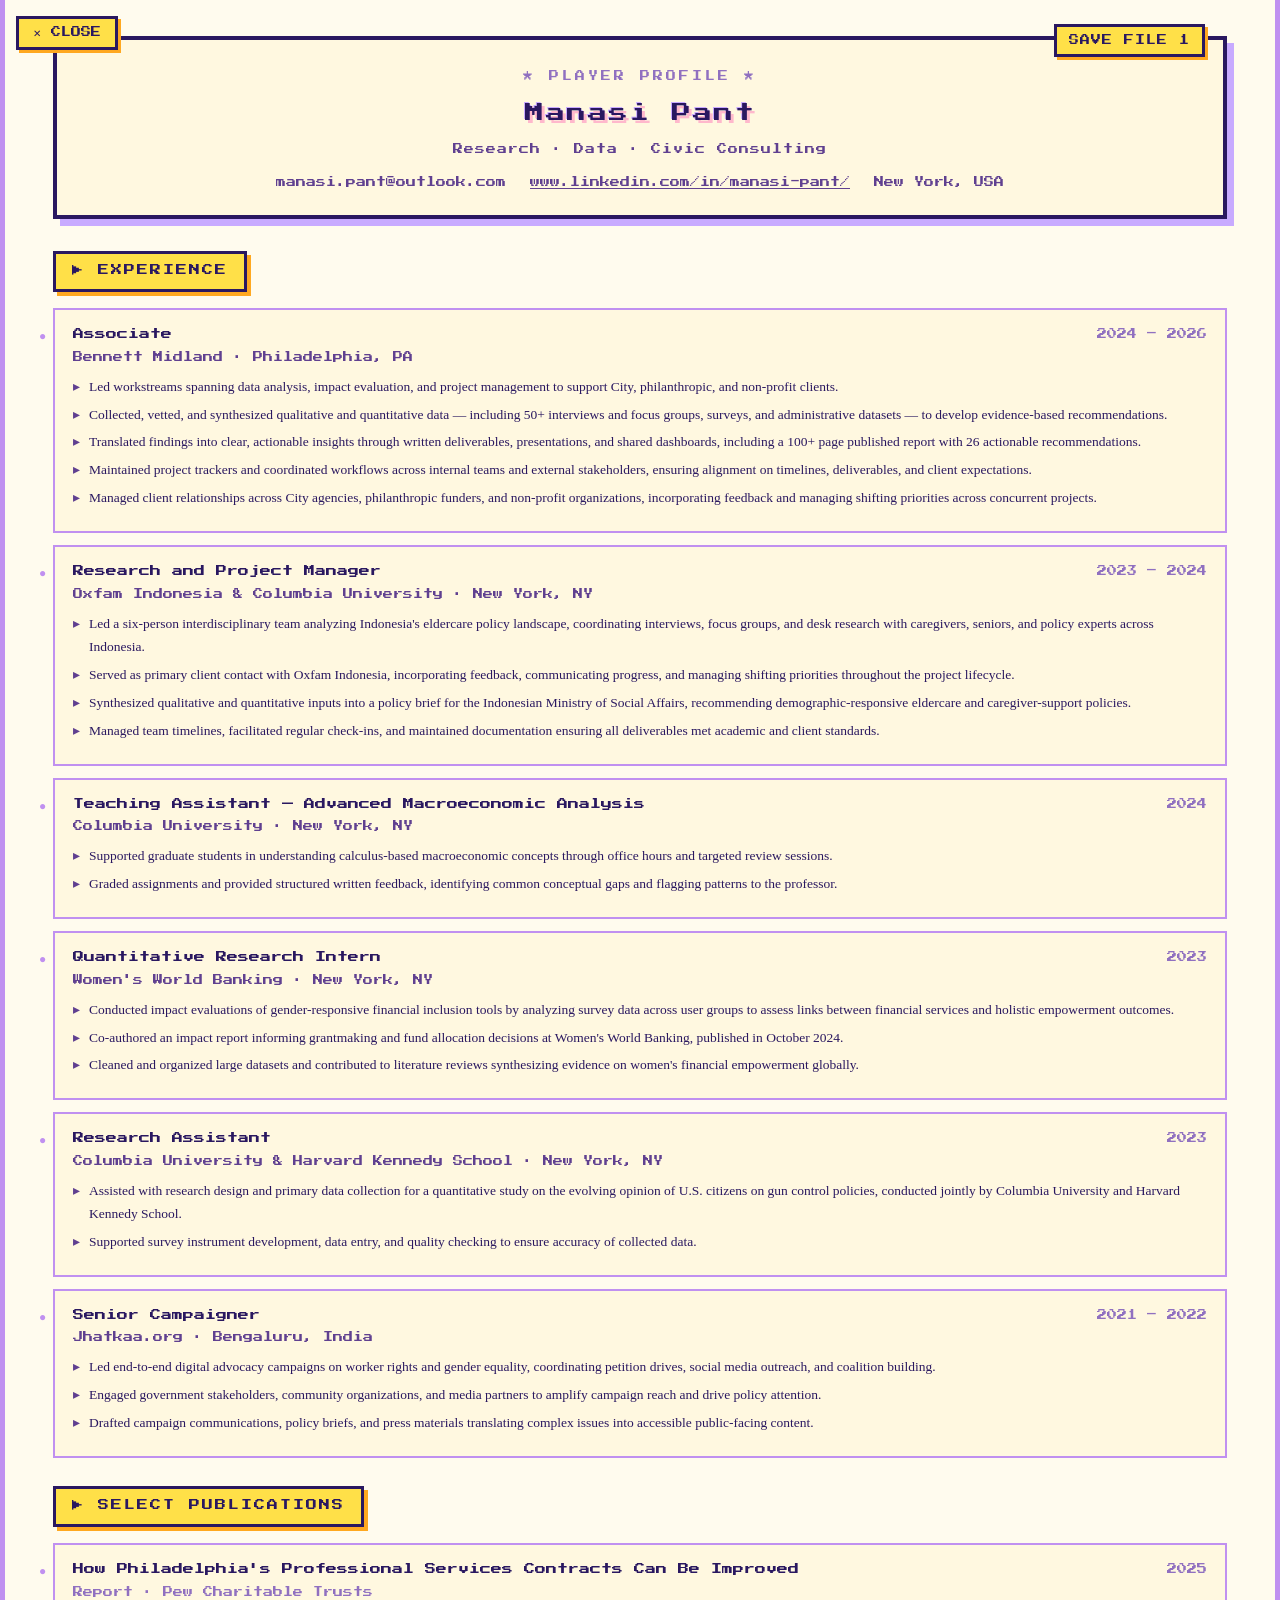
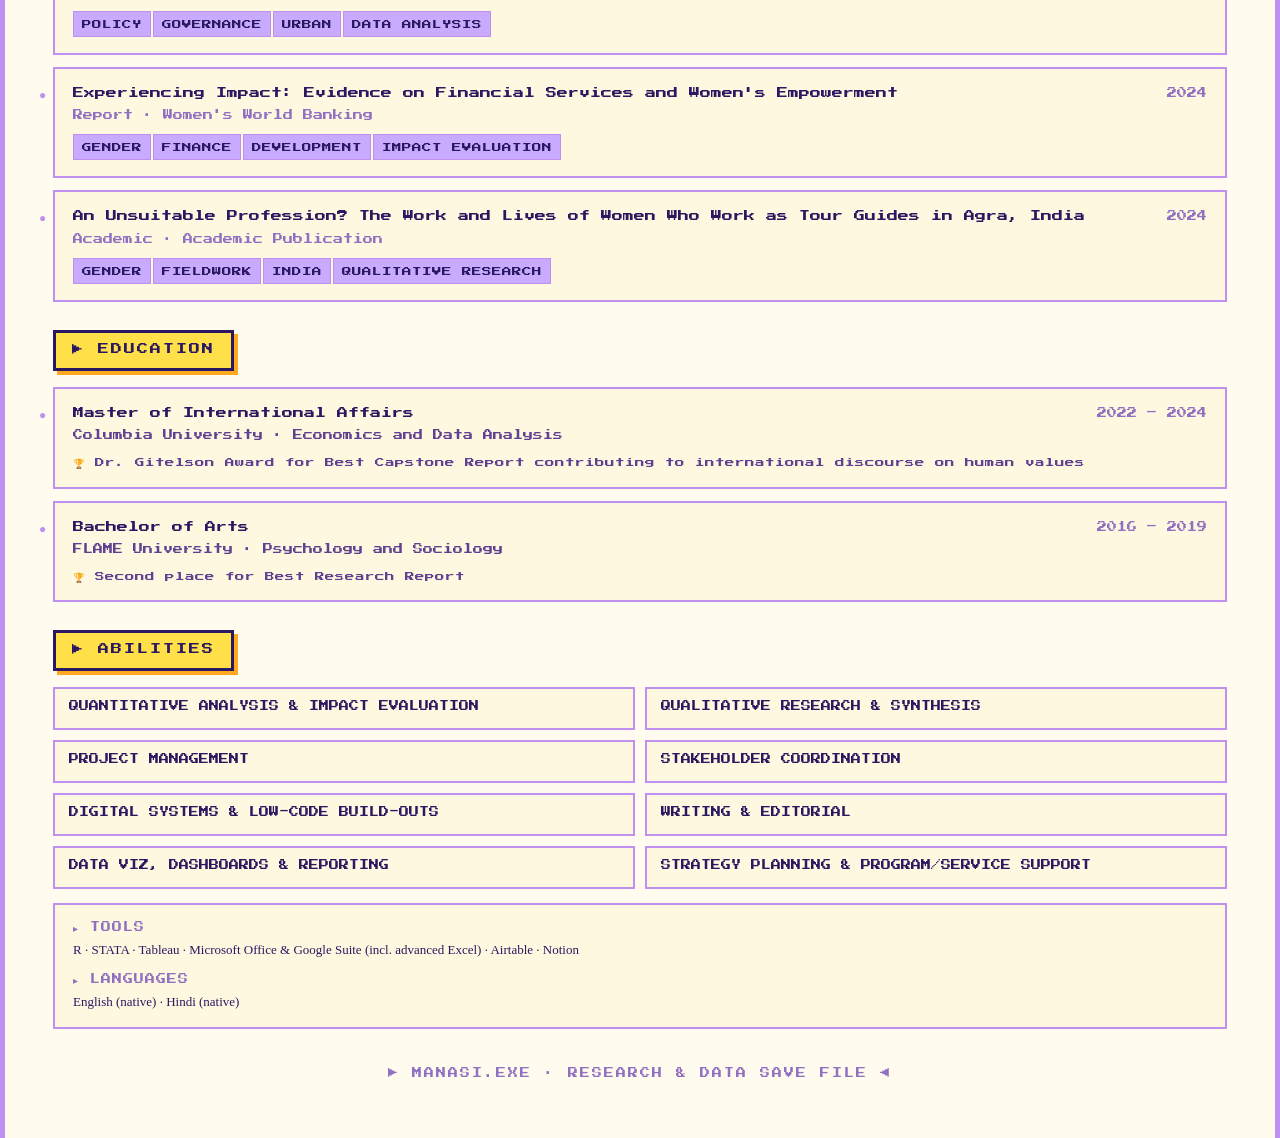
<file: assets/resume-research.html>
<!DOCTYPE html>
<html lang="en">
<head>
  <meta charset="UTF-8" />
  <meta name="viewport" content="width=device-width, initial-scale=1.0" />
  <title>Manasi Pant — Research &amp; Data Resume</title>
  <link href="https://fonts.googleapis.com/css2?family=Press+Start+2P&display=swap" rel="stylesheet" />
  <style>
    :root {
      --pixel: "Press Start 2P", monospace;
      --text: #2A1860; --text-2: #604090; --text-light: #9070C0;
      --cream: #FFFBEE; --panel: #FFF8E0;
      --yellow: #FFE048; --sun-warm: #FFA820;
      --lavender: #C8AAFF; --blush: #FFB8CC; --mint: #90ECC0;
      --border-purple: #C090F0;
    }
    * { box-sizing: border-box; margin: 0; padding: 0; }
    body { background: var(--cream); color: var(--text); font-family: Georgia, serif; font-size: 14px; line-height: 1.7; }

    .page {
      width: 100%;
      padding: 36px 48px 56px;
      border-left: 5px solid var(--border-purple);
      border-right: 5px solid var(--border-purple);
      min-height: 100vh;
    }

    /* HEADER */
    .r-header { border: 4px solid var(--text); background: var(--panel); box-shadow: 7px 7px 0 var(--lavender); padding: 28px 32px 24px; margin-bottom: 32px; position: relative; text-align: center; }
    .r-header::before { content: '★ PLAYER PROFILE ★'; font-family: var(--pixel); font-size: 10px; color: var(--text-light); letter-spacing: 3px; display: block; margin-bottom: 12px; }
    .r-slot-badge { position: absolute; top: -16px; right: 18px; background: var(--yellow); border: 3px solid var(--text); font-family: var(--pixel); font-size: 10px; padding: 5px 12px; box-shadow: 3px 3px 0 var(--sun-warm); letter-spacing: 1px; }
    .r-name { font-family: var(--pixel); font-size: 19px; text-shadow: 3px 3px 0 var(--blush), -1px -1px 0 var(--lavender); letter-spacing: 2px; margin-bottom: 12px; }
    .r-tagline { font-family: var(--pixel); font-size: 10px; color: var(--text-2); letter-spacing: 1px; margin-bottom: 16px; }
    .r-contact { display: flex; justify-content: center; gap: 24px; flex-wrap: wrap; font-family: var(--pixel); font-size: 10px; color: var(--text-2); }
    .r-contact a { color: var(--text-2); }

    /* SECTION */
    .r-section { margin-bottom: 28px; }
    .r-section-title { font-family: var(--pixel); font-size: 11px; letter-spacing: 2px; background: var(--yellow); border: 3px solid var(--text); box-shadow: 4px 4px 0 var(--sun-warm); padding: 8px 16px; display: inline-block; margin-bottom: 16px; }
    .r-section-title::before { content: '▶ '; }

    /* ENTRY */
    .r-entry { border: 2px solid var(--border-purple); background: var(--panel); padding: 16px 18px; margin-bottom: 12px; position: relative; }
    .r-entry::before { content: '●'; position: absolute; left: -16px; top: 16px; color: var(--border-purple); font-size: 12px; }
    .r-entry-header { display: flex; justify-content: space-between; align-items: flex-start; flex-wrap: wrap; gap: 4px; margin-bottom: 5px; }
    .r-role { font-family: var(--pixel); font-size: 11px; line-height: 1.6; }
    .r-date { font-family: var(--pixel); font-size: 10px; color: var(--text-light); white-space: nowrap; }
    .r-org { font-family: var(--pixel); font-size: 10px; color: var(--text-2); margin-bottom: 10px; }
    .r-award { font-family: var(--pixel); font-size: 9.5px; color: var(--text-2); margin-top: 5px; }
    .r-award::before { content: '🏆 '; }
    .r-bullets { list-style: none; padding: 0; }
    .r-bullets li { padding-left: 16px; position: relative; margin-bottom: 5px; font-size: 13.5px; line-height: 1.7; }
    .r-bullets li::before { content: '▸'; position: absolute; left: 0; color: var(--text-2); }

    /* ABILITIES — text grid */
    .r-skills-grid { display: grid; grid-template-columns: 1fr 1fr; gap: 10px; }
    .r-skill-item { border: 2px solid var(--border-purple); background: var(--panel); padding: 10px 14px; }
    .r-skill-item-name { font-family: var(--pixel); font-size: 10px; color: var(--text); line-height: 1.5; margin-bottom: 4px; }
    .r-skill-item-desc { font-family: Georgia, serif; font-size: 12px; color: var(--text-2); font-style: italic; line-height: 1.5; }

    /* TOOLS & LANGUAGES */
    .r-tools-section { margin-top: 14px; border: 2px solid var(--border-purple); background: var(--panel); padding: 14px 18px; display: flex; flex-direction: column; gap: 10px; }
    .r-tools-row { display: flex; flex-direction: column; gap: 4px; }
    .r-tools-label { font-family: var(--pixel); font-size: 10px; color: var(--text-light); letter-spacing: 1px; }
    .r-tools-label::before { content: '▸ '; }
    .r-tools-val { font-family: Georgia, serif; font-size: 13px; color: var(--text); line-height: 1.6; }

    /* PUB TAG */
    .r-pub-tag { display: inline-block; font-family: var(--pixel); font-size: 9.5px; background: var(--lavender); color: var(--text); border: 1px solid var(--border-purple); padding: 4px 8px; margin: 2px 2px 0 0; }
    .r-pub-type { font-family: var(--pixel); font-size: 10px; color: var(--text-light); margin-bottom: 5px; }

    /* FOOTER */
    .r-footer { text-align: center; font-family: var(--pixel); font-size: 10px; color: var(--text-light); margin-top: 36px; letter-spacing: 2px; }

    /* PRINT */
    @media print {
      body { background: #fff; }
      .page { border: none; padding: 20px 32px; }
      .r-header { box-shadow: none; }
      .r-entry { break-inside: avoid; }
      .r-section { break-inside: avoid; }
    }

    /* PHONE */
    @media (max-width: 600px) {
      .page { padding: 20px 16px 40px; border-left: 3px solid var(--border-purple); border-right: 3px solid var(--border-purple); }
      .r-name { font-size: 14px; }
      .r-tagline, .r-contact, .r-section-title, .r-role, .r-date, .r-org { font-size: 9px; }
      .r-skills-grid { grid-template-columns: 1fr; }
      .r-entry-header { flex-direction: column; }
      .r-date { white-space: normal; }
      .r-contact { gap: 12px; }
    }

    #loading { text-align: center; font-family: var(--pixel); font-size: 13px; color: var(--text-2); padding: 80px 0; letter-spacing: 2px; }
    .r-back-btn {
      position: fixed; top: 16px; left: 16px; z-index: 999;
      font-family: var(--pixel); font-size: 10px;
      background: var(--yellow); color: var(--text);
      border: 3px solid var(--text); padding: 8px 14px;
      box-shadow: 3px 3px 0 var(--sun-warm);
      cursor: pointer; text-decoration: none; display: inline-block;
    }
    .r-back-btn:hover { background: var(--blush); transform: translate(-1px,-1px); box-shadow: 4px 4px 0 var(--border-purple); }
  </style>
</head>
<body>
<button class="r-back-btn" onclick="window.close()">✕ CLOSE</button>
<div class="page" id="page" style="display:none">
  <div class="r-header">
    <div class="r-slot-badge" id="r-slot"></div>
    <div class="r-name" id="r-name"></div>
    <div class="r-tagline" id="r-tagline"></div>
    <div class="r-contact" id="r-contact"></div>
  </div>

  <div class="r-section">
    <div class="r-section-title">EXPERIENCE</div>
    <div id="experience-list"></div>
  </div>

  <div class="r-section">
    <div class="r-section-title">SELECT PUBLICATIONS</div>
    <div id="publications-list"></div>
  </div>

  <div class="r-section">
    <div class="r-section-title">EDUCATION</div>
    <div id="education-list"></div>
  </div>

  <div class="r-section">
    <div class="r-section-title">ABILITIES</div>
    <div class="r-skills-grid" id="skills-grid"></div>
    <div class="r-tools-section" id="tools-section" style="display:none">
      <div class="r-tools-row" id="tools-row" style="display:none">
        <div class="r-tools-label">TOOLS</div>
        <div class="r-tools-val" id="tools-val"></div>
      </div>
      <div class="r-tools-row" id="langs-row" style="display:none">
        <div class="r-tools-label">LANGUAGES</div>
        <div class="r-tools-val" id="langs-val"></div>
      </div>
    </div>
  </div>

  <div class="r-footer">▶ MANASI.EXE · RESEARCH &amp; DATA SAVE FILE ◀</div>
</div>
<div id="loading">LOADING SAVE FILE…</div>

<script>
Promise.all([
  fetch('/content/resume-research.json').then(r => r.json()),
  fetch('/content/skills.json').then(r => r.json())
])
.then(([d, sk]) => {
  document.getElementById('r-slot').textContent = d.slotLabel || 'SAVE FILE 1';
  document.getElementById('r-name').textContent = d.name || '';
  document.getElementById('r-tagline').textContent = d.tagline || '';
  document.getElementById('r-contact').innerHTML =
    (d.email ? '<span>' + d.email + '</span>' : '') +
    (d.linkedin ? '<span><a href="' + d.linkedin + '">' + d.linkedin.replace('https://','') + '</a></span>' : '') +
    (d.location ? '<span>' + d.location + '</span>' : '');

  // Experience
  const expEl = document.getElementById('experience-list');
  (d.experience || []).forEach(e => {
    const bullets = (e.bullets || []).map(b => '<li>' + b + '</li>').join('');
    expEl.innerHTML += '<div class="r-entry">' +
      '<div class="r-entry-header"><div class="r-role">' + e.role + '</div><div class="r-date">' + e.dates + '</div></div>' +
      '<div class="r-org">' + e.org + '</div>' +
      (bullets ? '<ul class="r-bullets">' + bullets + '</ul>' : '') +
      '</div>';
  });

  // Publications
  const pubEl = document.getElementById('publications-list');
  (d.publications || []).forEach(p => {
    const tags = (p.tags || []).map(t => '<span class="r-pub-tag">' + t + '</span>').join('');
    pubEl.innerHTML += '<div class="r-entry">' +
      '<div class="r-entry-header"><div class="r-role">' + p.title + '</div><div class="r-date">' + p.year + '</div></div>' +
      '<div class="r-pub-type">' + p.type + ' · ' + p.publisher + '</div>' +
      (tags ? '<div style="margin-top:8px">' + tags + '</div>' : '') +
      '</div>';
  });

  // Education
  const eduEl = document.getElementById('education-list');
  (d.education || []).forEach(e => {
    eduEl.innerHTML += '<div class="r-entry">' +
      '<div class="r-entry-header"><div class="r-role">' + e.degree + '</div><div class="r-date">' + e.dates + '</div></div>' +
      '<div class="r-org">' + e.institution + ' · ' + e.field + '</div>' +
      (e.award ? '<div class="r-award">' + e.award + '</div>' : '') +
      '</div>';
  });

  // Skills from skills.json — text grid, no bars
  const skEl = document.getElementById('skills-grid');
  (sk.skills || []).forEach(s => {
    skEl.innerHTML += '<div class="r-skill-item">' +
      '<div class="r-skill-item-name">' + s.name + '</div>' +
      (s.desc ? '<div class="r-skill-item-desc">' + s.desc + '</div>' : '') +
      '</div>';
  });

  // Tools & Languages
  const toolsSec = document.getElementById('tools-section');
  const toolsRow = document.getElementById('tools-row');
  const langsRow = document.getElementById('langs-row');
  if (d.tools || sk.tools) {
    document.getElementById('tools-val').textContent = d.tools || sk.tools;
    toolsRow.style.display = '';
    toolsSec.style.display = '';
  }
  if (sk.languages) {
    document.getElementById('langs-val').textContent = sk.languages;
    langsRow.style.display = '';
    toolsSec.style.display = '';
  }

  document.getElementById('loading').style.display = 'none';
  document.getElementById('page').style.display = 'block';
})
.catch(() => {
  document.getElementById('loading').textContent = 'ERROR LOADING SAVE FILE — run via local server (npx serve)';
});
</script>
</body>
</html>
</file>
<file: style.css>
/* =============================================
   Manasi.exe — pixel stylesheet
   ============================================= */

@import url('https://fonts.googleapis.com/css2?family=Press+Start+2P&display=swap');

/* Scale all rem-based text up ~12.5% except explicit title overrides below */
html { font-size: 16px; }

:root {
  --sky:        #7ECCE8;
  --sky-light:  #C2E8F8;
  --sky-pale:   #E8F6FF;
  --sun:        #FFD040;
  --sun-warm:   #FFA820;
  --grass:      #5CC840;
  --grass-lt:   #88DD58;
  --peach:      #FFA880;
  --blush:      #FFB8CC;
  --lavender:   #C8AAFF;
  --mint:       #90ECC0;
  --coral:      #FF8870;
  --yellow:     #FFE048;
  --cream:      #FFFBEE;
  --panel:      #FFF8E0;
  --panel-blue: #EDF7FF;
  --text:       #2A1860;
  --text-2:     #604090;
  --text-light: #9070C0;
  --border-pink:   #F0A0C8;
  --border-yellow: #FFCE40;
  --border-purple: #C090F0;
  --border-green:  #78D048;
  --parchment:  #F5E8C0;
  --parchment-2: #E8D4A0;
  --pixel: "Press Start 2P", monospace;
}

/* ---- RESET ---- */
* { box-sizing: border-box; margin: 0; padding: 0; cursor: none !important; }
html { scroll-behavior: smooth; }
button, a, [onclick] { touch-action: manipulation; }

body {
  background: var(--cream);
  color: var(--text);
  font-family: var(--pixel);
  font-size: 16px;
  overflow-x: hidden;
  line-height: 1.6;
}

/* ---- CUSTOM CURSOR ---- */
#star-cursor {
  position: fixed;
  font-size: 30px;
  pointer-events: none;
  z-index: 999999;
  transform: translate(-50%,-50%);
  filter: drop-shadow(0 0 3px rgba(80,60,180,0.4));
  will-change: transform;
}

/* ---- SCANLINES ---- */
.scanlines {
  position: fixed; inset: 0; z-index: 9000;
  pointer-events: none;
  background: repeating-linear-gradient(
    to bottom,
    transparent 0px,
    transparent 4px,
    rgba(0,0,0,0.018) 4px,
    rgba(0,0,0,0.018) 5px
  );
}

/* ---- MUTE BUTTON ---- */
.mute-btn {
  position: fixed;
  top: 16px; left: 16px;
  z-index: 8500;
  font-size: 28px;
  background: var(--yellow);
  border: 3px solid var(--text);
  padding: 10px 14px;
  box-shadow: 4px 4px 0 var(--sun-warm);
  color: var(--text);
  font-family: var(--pixel);
  transition: transform 0.1s, box-shadow 0.1s;
}
.mute-btn:hover { background: var(--blush); transform: translate(-2px,-2px); box-shadow: 6px 6px 0 var(--border-pink); }
.mute-btn:active { transform: translate(2px,2px); box-shadow: 1px 1px 0 var(--sun-warm); }

/* ============================================
   SCROLLING BG CANVAS
   ============================================ */
.bg-canvas {
  position: fixed;
  inset: 0;
  z-index: 0;
  pointer-events: none;
  image-rendering: pixelated;
  width: 100%; height: 100%;
}

/* ============================================
   BOOT SCREEN
   ============================================ */
#boot-screen {
  position: fixed; inset: 0; z-index: 8000;
  background: #1A0B3A;
  display: flex; align-items: center; justify-content: center;
  overflow: hidden;
}
#boot-canvas {
  position: absolute; inset: 0;
  width: 100%; height: 100%;
  image-rendering: pixelated;
  pointer-events: none;
}
.boot-ui {
  position: relative; z-index: 2;
  text-align: center;
  display: flex; flex-direction: column; align-items: center; gap: 20px;
  padding: 36px 28px;
  background: rgba(255,248,224,0.93);
  border: 4px solid var(--border-yellow);
  box-shadow: 8px 8px 0 var(--sun-warm), 0 0 40px rgba(255,208,64,0.3);
  max-width: 480px; width: 90vw;
}
.boot-title-wrap { display: flex; flex-direction: column; align-items: center; gap: 12px; }
#boot-char-canvas-wrap canvas {
  image-rendering: auto;
  width: 72px; height: 132px;
  display: block;
}
.boot-logo {
  font-family: var(--pixel);
  font-size: clamp(1.2rem, 4vw, 1.9rem);
  color: var(--text);
  letter-spacing: 2px;
  text-shadow: 3px 3px 0 var(--blush), -1px -1px 0 var(--lavender);
}
.boot-sub {
  font-family: var(--pixel);
  font-size: clamp(0.5rem, 1.5vw, 0.68rem);
  color: var(--text-2);
  letter-spacing: 1px;
}
.boot-progress-wrap { width: 100%; }
.boot-progress-label {
  font-family: var(--pixel);
  font-size: 0.62rem;
  color: var(--text-2);
  margin-bottom: 12px;
  letter-spacing: 1px;
}
.boot-stars-row {
  display: flex; gap: 8px; justify-content: center; flex-wrap: wrap;
  min-height: 32px;
}
.boot-star {
  font-size: 1.6rem;
  animation: star-pop 0.3s ease-out;
}
@keyframes star-pop {
  from { transform: scale(0) rotate(-30deg); opacity: 0; }
  to   { transform: scale(1) rotate(0deg);   opacity: 1; }
}
.start-btn {
  font-family: var(--pixel);
  font-size: 0.88rem;
  background: var(--sun);
  color: var(--text);
  border: 4px solid var(--text);
  padding: 18px 36px;
  cursor: none !important;
  box-shadow: 5px 5px 0 var(--sun-warm);
  letter-spacing: 2px;
  animation: pulse-btn 1s ease-in-out infinite alternate;
}
@keyframes pulse-btn {
  from { transform: scale(1);    box-shadow: 5px 5px 0 var(--sun-warm); }
  to   { transform: scale(1.04); box-shadow: 7px 7px 0 var(--sun-warm); }
}
.start-btn:hover { background: var(--peach); }
.boot-hint {
  font-family: var(--pixel);
  font-size: 0.66rem;
  color: var(--text-light);
  letter-spacing: 1px;
}

/* ============================================
   HEADER
   ============================================ */
.header-screen {
  position: relative;
  min-height: 100vh;
  display: flex; flex-direction: column; align-items: center; justify-content: center;
  overflow: hidden;
  background: linear-gradient(180deg,
    rgba(194,232,248,0.55) 0%,
    rgba(126,204,232,0.52) 60%,
    rgba(136,221,88,0.50) 85%,
    rgba(92,200,64,0.55) 100%);
  border-bottom: 5px solid var(--border-green);
  z-index: 1;
}
.header-content {
  position: relative; z-index: 2;
  text-align: center;
  padding: 36px 24px 80px;
  display: flex; flex-direction: column; align-items: center; gap: 18px;
}

/* ---- AVATAR ---- */
.sim-wrap {
  width: 144px; height: 264px;
  filter: drop-shadow(0 6px 12px rgba(0,0,0,0.25));
  animation: sim-bob 1.4s ease-in-out infinite;
}
#sim-canvas {
  image-rendering: auto;
  width: 144px; height: 264px;
  display: block;
}
@keyframes sim-bob {
  0%,100% { transform: translateY(0); }
  50%      { transform: translateY(-8px); }
}

/* ---- GLITCH TITLE ---- */
.glitch-title {
  font-family: var(--pixel);
  font-size: clamp(29px, 5vw, 51px); /* pinned to original px size despite root scale */
  color: var(--text);
  letter-spacing: 2px;
  position: relative;
  text-shadow: 3px 3px 0 var(--blush), -2px -2px 0 var(--lavender);
  animation: glitch-subtle 7s infinite;
  overflow: visible;
}
@keyframes glitch-subtle {
  0%, 82%, 100% {
    text-shadow: 3px 3px 0 var(--blush), -2px -2px 0 var(--lavender);
    transform: none; opacity: 1;
  }
  83% { transform: translate(-2px, 1px); text-shadow: 3px 2px 0 var(--coral), -2px -1px 0 var(--lavender); opacity: 0.92; }
  84% { transform: translate(2px, -1px); text-shadow: -2px 3px 0 var(--blush), 3px -2px 0 var(--mint); }
  85% { transform: translate(-1px, 0);   text-shadow: 3px 3px 0 var(--coral), -2px -2px 0 var(--lavender); opacity: 0.96; }
  86% { transform: none; opacity: 1; }
  89% { transform: translate(1px, -1px); text-shadow: -2px 2px 0 var(--blush), 2px 3px 0 var(--lavender); opacity: 0.9; }
  90% { transform: translate(-1px, 1px); opacity: 1; }
  91% { transform: none; }
}

/* ---- SUBTITLE ---- */
.subtitle {
  display: flex; align-items: center; gap: 12px; flex-wrap: wrap; justify-content: center;
  font-family: var(--pixel);
  font-size: clamp(0.48rem, 1.3vw, 0.70rem);
  color: var(--text);
  background: rgba(255,248,224,0.92);
  border: 3px solid var(--border-yellow);
  padding: 12px 20px;
  box-shadow: 4px 4px 0 var(--sun-warm);
}
.sub-icon { font-size: 1.6rem; vertical-align: middle; }
.sub-divider { color: var(--text-light); }
.mailto-link {
  color: inherit;
  text-decoration: underline;
  text-underline-offset: 3px;
  cursor: none !important;
  pointer-events: auto !important;
  position: relative;
  z-index: 10;
}
.mailto-link:hover { color: var(--peach); }

/* ---- STATS BAR ---- */
.header-stats {
  display: flex; gap: 16px; align-items: stretch; flex-wrap: wrap; justify-content: center;
  font-family: var(--pixel);
  font-size: 0.58rem;
}
.unified-xp-box {
  background: var(--yellow);
  border: 3px solid var(--text);
  padding: 14px 22px;
  box-shadow: 5px 5px 0 var(--sun-warm);
  display: flex; flex-direction: row; align-items: center; gap: 0;
  min-width: 440px;
}
.xp-left-col {
  display: flex; flex-direction: column; gap: 8px; align-items: center;
  flex: 1;
  padding-right: 16px;
}
.xp-box-divider {
  width: 3px; align-self: stretch;
  background: var(--sun-warm);
  margin: 0 16px;
}
.coin-right-col {
  display: flex; flex-direction: column; gap: 6px;
  align-items: flex-start;
  min-width: 140px;
}
.coin-hint-label {
  font-family: var(--pixel);
  font-size: 0.56rem;
  color: var(--text-2);
  line-height: 1.8;
  letter-spacing: 0.5px;
}
.xp-explore-label {
  font-family: var(--pixel);
  font-size: 0.64rem;
  color: var(--text-2);
  letter-spacing: 1px;
  text-align: center;
}
.xp-main-row, .coin-main-row { display: flex; align-items: center; gap: 8px; }
.stat-icon-lg { font-size: 1.6rem; line-height: 1; }
.stat-label-sm { font-size: 0.62rem; color: var(--text-2); }
.stat-label { color: var(--text-2); }
.stat-val { color: var(--text); font-size: 0.68rem; }
.xp-bar {
  width: 140px; height: 16px;
  background: #DDD;
  border: 2px solid var(--text-2);
  overflow: hidden;
  display: inline-block;
}
.xp-fill {
  width: 0%; height: 100%;
  background: linear-gradient(90deg, var(--mint), var(--grass));
  position: relative;
  transition: width 1.4s ease;
}
.xp-fill::after {
  content: '';
  position: absolute; right: 0; top: 0; bottom: 0; width: 3px;
  background: #fff; opacity: 0.6;
  animation: led-blink 0.8s step-end infinite;
}
@keyframes led-blink { 50% { opacity: 0; } }

/* ---- NAV ---- */
.pixel-nav {
  display: flex; gap: 8px; flex-wrap: wrap; justify-content: center;
}
.nav-btn {
  font-family: var(--pixel);
  font-size: 0.62rem;
  color: var(--text);
  background: var(--yellow);
  border: 3px solid var(--text);
  padding: 14px 18px;
  text-decoration: none;
  display: inline-block;
  box-shadow: 4px 4px 0 var(--sun-warm);
  transition: transform 0.15s, box-shadow 0.15s;
  cursor: none !important;
  transform: rotate(0deg);
}
.nav-btn:hover {
  background: var(--blush);
  transform: rotate(-2.5deg) translate(-2px,-2px);
  box-shadow: 6px 6px 0 var(--border-pink);
}
.nav-btn:active { transform: translate(2px,2px); box-shadow: 1px 1px 0 var(--sun-warm); }

/* ---- TICKER ---- */
.ticker-wrap {
  position: absolute; bottom: 0; left: 0; right: 0;
  background: var(--blush);
  border-top: 3px solid var(--border-pink);
  overflow: hidden; height: 60px; z-index: 3;
}
.ticker {
  display: inline-block;
  white-space: nowrap;
  font-family: var(--pixel);
  font-size: 0.78rem;
  color: var(--text);
  line-height: 60px;
  animation: ticker 65s linear infinite;
}
.ticker span { font-size: 1.4rem; vertical-align: middle; }
@keyframes ticker { from { transform: translateX(0); } to { transform: translateX(-50%); } }

/* ============================================
   SECTIONS — shared
   ============================================ */
.section {
  padding: 60px 28px 52px;
  max-width: 1100px;
  margin: 0 auto;
  position: relative; z-index: 1;
}
.section-header {
  display: flex; align-items: center; gap: 14px; justify-content: center;
  margin-bottom: 36px;
}
.section-header h2 {
  font-family: var(--pixel);
  font-size: clamp(0.65rem, 2vw, 0.95rem);
  color: var(--text);
  letter-spacing: 2px;
  text-shadow: 2px 2px 0 var(--blush);
  text-align: center;
}
.section-icon { font-size: 2.2rem; }

/* Section backgrounds — visible but readable */
.about-section    { background: rgba(232,246,255,0.72); }
.skills-section   { background: rgba(255,248,224,0.72); }
.projects-section { background: rgba(232,246,255,0.72); }
.garden-section   { background: rgba(190,220,175,0.55); }
.contact-section  { background: rgba(232,246,255,0.72); }

/* ---- PIXEL BOX ---- */
.pixel-box {
  border: 3px solid var(--border-purple);
  background: var(--panel);
  padding: 28px;
  position: relative;
  transform: rotate(0deg);
  transition: transform 0.2s ease, box-shadow 0.2s ease;
}
.pixel-box:hover {
  transform: rotate(1.5deg);
  box-shadow: 6px 6px 0 var(--lavender);
}

/* Tape strips */
.tape-yellow::before,
.tape-pink::before,
.tape-green::before,
.tape-lavender::before {
  content: '';
  position: absolute; top: -12px; left: 50%; transform: translateX(-50%);
  width: 70px; height: 20px;
  opacity: 0.8;
  border: 1px solid rgba(0,0,0,0.1);
}
.tape-yellow::before   { background: rgba(255,224,72,0.88); }
.tape-pink::before     { background: rgba(255,184,204,0.88); }
.tape-green::before    { background: rgba(136,221,88,0.88); }
.tape-lavender::before { background: rgba(200,170,255,0.88); }

/* ---- ABOUT ---- */
.about-grid {
  display: grid;
  grid-template-columns: repeat(auto-fit, minmax(300px, 1fr));
  gap: 36px;
  align-items: start;
}
.about-card h3 {
  font-family: var(--pixel);
  font-size: 0.68rem;
  color: var(--text-2);
  margin-bottom: 18px;
  letter-spacing: 1px;
}
.stat-table { width: 100%; border-collapse: collapse; }
.stat-table td {
  padding: 13px 8px;
  font-family: var(--pixel);
  font-size: 0.56rem;
  border-bottom: 1px dashed var(--border-purple);
  line-height: 1.7;
}
.stat-table td:first-child {
  color: var(--text-2);
  width: 35%;
  font-size: 0.64rem;
  vertical-align: top;
  padding-top: 13px;
}
.blink-green { color: var(--grass); animation: blink 1s step-end infinite; }
@keyframes blink { 50% { opacity: 0; } }
.bio-text { line-height: 1.5; font-size: 0.56rem; color: var(--text); min-height: 40px; }
.edu-bullets { list-style: none; padding: 0; margin: 0; }
.edu-bullets li { padding: 4px 0 4px 16px; position: relative; line-height: 1.5; }
.edu-bullets li::before { content: "▸"; position: absolute; left: 0; color: var(--text-2); }
.bio-text p { margin: 0 0 1em 0; line-height: 1.5; }
.bio-text p:last-child { margin-bottom: 0; }

/* ---- SKILLS ---- */
.skills-grid {
  display: grid;
  grid-template-columns: repeat(4, 1fr);
  gap: 18px;
  margin-bottom: 8px;
}
@media (max-width: 700px) { .skills-grid { grid-template-columns: repeat(2, 1fr); } }
.skill-card {
  background: var(--panel);
  border: 3px solid var(--border-purple);
  padding: 20px;
  box-shadow: 4px 4px 0 var(--lavender);
  transform: rotate(0deg);
  transition: transform 0.2s ease, box-shadow 0.2s ease;
}
.skill-card:hover {
  transform: rotate(-1.8deg);
  box-shadow: 6px 6px 0 var(--border-purple);
}
.skill-name {
  font-family: var(--pixel);
  font-size: 0.62rem;
  color: var(--text);
  margin-bottom: 10px;
}
.skill-bar-bg {
  height: 18px;
  background: var(--sky-pale);
  border: 2px solid var(--border-purple);
  overflow: hidden;
}
.skill-bar-fill {
  height: 100%;
  background: linear-gradient(90deg, var(--mint), var(--grass));
  transition: width 1.2s ease;
  position: relative;
}
.skill-bar-fill::after {
  content: '';
  position: absolute; right: 0; top: 0; bottom: 0; width: 3px;
  background: #fff; opacity: 0.6;
  animation: led-blink 0.8s step-end infinite;
}
.skill-level {
  font-family: var(--pixel);
  font-size: 0.62rem;
  color: var(--text-light);
  text-align: right;
  margin-top: 5px;
}
.skill-desc {
  font-family: Georgia, serif;
  font-size: 0.58rem;
  color: var(--text-2);
  line-height: 1.5;
  margin-bottom: 4px;
  font-style: italic;
}

/* ---- INPUTS / BUTTONS ---- */
.pixel-input {
  font-family: var(--pixel);
  font-size: 0.56rem;
  background: var(--cream);
  border: 3px solid var(--border-purple);
  color: var(--text);
  padding: 13px 14px;
  outline: none;
  width: 100%;
  margin-bottom: 14px;
  line-height: 1.8;
}
.pixel-input:focus { border-color: var(--sun); box-shadow: 0 0 8px rgba(255,208,64,0.5); }
.pixel-btn {
  font-family: var(--pixel);
  font-size: 0.65rem;
  background: var(--sun);
  color: var(--text);
  border: 3px solid var(--text);
  padding: 16px 24px;
  cursor: none !important;
  box-shadow: 4px 4px 0 var(--sun-warm);
  transition: transform 0.1s, box-shadow 0.1s;
  letter-spacing: 1px;
}
.pixel-btn:hover { background: var(--mint); transform: translate(-2px,-2px); box-shadow: 6px 6px 0 var(--grass); }
.pixel-btn:active { transform: translate(2px,2px); box-shadow: 1px 1px 0 var(--grass); }
.form-label {
  font-family: var(--pixel);
  font-size: 0.68rem;
  color: var(--text-2);
  display: block;
  margin-bottom: 6px;
}
.required-star { color: var(--coral); }

/* ---- QUEST LOG ---- */
.quest-tabs {
  display: flex; gap: 6px; flex-wrap: wrap; justify-content: center;
  margin-bottom: 0;
}
.quest-tab {
  font-family: var(--pixel);
  font-size: 0.60rem;
  background: var(--panel);
  color: var(--text-2);
  border: 3px solid var(--border-purple);
  padding: 12px 20px;
  cursor: none !important;
  transition: 0.1s;
}
.quest-tab.active,
.quest-tab:hover { background: var(--lavender); color: var(--text); border-color: var(--text-2); }

/* Journey Map */
.quest-filter-bar {
  display: flex;
  flex-wrap: wrap;
  gap: 12px 20px;
  align-items: center;
  padding: 12px 16px;
  margin-top: 16px;
  margin-bottom: 0;
  background: rgba(240,220,170,0.55);
  border: 3px solid #C8AA70;
  border-bottom: none;
  font-family: var(--pixel);
}
.qf-group { display: flex; align-items: center; gap: 6px; flex-wrap: wrap; }
.qf-label { font-size: 0.54rem; color: #7A5020; letter-spacing: 0.04em; }
.qf-btn, .qf-sort {
  font-family: var(--pixel);
  font-size: 0.50rem;
  padding: 5px 8px;
  border: 2px solid #C8AA70;
  background: rgba(255,248,220,0.7);
  color: #5A3010;
  cursor: pointer;
  transition: background 0.15s, border-color 0.15s;
}
.qf-btn:hover, .qf-sort:hover { background: rgba(255,235,170,0.9); }
.qf-btn.active, .qf-sort.active {
  background: #C8AA70;
  color: #fff;
  border-color: #A87830;
}

.quest-map-wrap {
  position: relative;
  width: 100%;
  border: 4px solid #C8AA70;
  box-shadow: 6px 6px 0 #A88840, inset 0 0 40px rgba(200,170,100,0.12);
  overflow-y: auto;
  max-height: 680px;
  min-height: 580px;
  background: linear-gradient(135deg, #F5E8C0 0%, #EDD8A0 40%, #F0E2B2 70%, #E8D4A0 100%);
}
.quest-map-canvas {
  display: block;
  width: 100%;
  pointer-events: none;
  image-rendering: auto;
  position: absolute;
  top: 0; left: 0;
}
.quest-pins-layer {
  position: relative;
  width: 100%;
  min-height: 580px;
  z-index: 2;
}
.landmark-card {
  position: absolute;
  background: rgba(255,250,230,0.97);
  border: 3px solid #C8AA70;
  box-shadow: 4px 4px 0 #A88840;
  padding: 12px 14px;
  width: 220px;
  transition: transform 0.2s ease, box-shadow 0.2s ease;
  font-family: var(--pixel);
}
.landmark-card:hover {
  transform: translateX(var(--lc-tx, 0%)) rotate(-1.5deg) translateY(-4px) !important;
  box-shadow: 7px 7px 0 #A88840;
  cursor: pointer;
}
.lc-num {
  font-family: var(--pixel);
  font-size: 0.50rem;
  color: #C8AA70;
  margin-bottom: 5px;
}
.lc-title {
  font-family: var(--pixel);
  font-size: 0.64rem;
  color: var(--text);
  margin-bottom: 7px;
  line-height: 1.5;
}
.lc-title-link {
  color: var(--text);
  text-decoration: underline;
  text-decoration-color: var(--text-2);
  text-underline-offset: 3px;
}
.lc-title-link:hover { color: var(--text-2); }
.lc-org { font-family: var(--pixel); font-size: 0.55rem; color: var(--text-2); margin-bottom: 5px; letter-spacing: 0.5px; }
.lc-tags { margin-bottom: 7px; display: flex; gap: 5px; flex-wrap: wrap; }
.lc-desc {
  font-size: 0.54rem;
  line-height: 1.5;
  color: var(--text-2);
  margin-bottom: 6px;
  display: -webkit-box;
  -webkit-line-clamp: 3;
  -webkit-box-orient: vertical;
  overflow: hidden;
}
.lc-date {
  font-family: var(--pixel);
  font-size: 0.48rem;
  color: #A87830;
  margin-bottom: 5px;
}
.lc-status {
  font-family: var(--pixel);
  font-size: 0.52rem;
}
.lc-image-btn {
  position: relative;
  display: block;
  width: 100%;
  aspect-ratio: 1 / 1;
  margin-bottom: 7px;
  padding: 0;
  border: 2px solid #C8AA70;
  background: #f0e8cc;
  cursor: pointer !important;
  overflow: hidden;
}
.lc-image-btn:hover .lc-image-zoom { opacity: 1; }
.lc-image-zoom {
  position: absolute;
  top: 6px; right: 6px;
  background: rgba(0,0,0,0.50);
  color: #fff;
  font-size: 0.65rem;
  font-family: var(--pixel);
  padding: 3px 5px;
  border-radius: 2px;
  pointer-events: none;
  opacity: 0.55;
  transition: opacity 0.15s;
  letter-spacing: 0;
}
.lc-image {
  width: 100%;
  height: 100%;
  object-fit: cover;
  display: block;
  image-rendering: auto;
}
.lc-link {
  display: inline-block;
  margin-top: 7px;
  font-size: 0.48rem;
  padding: 4px 8px;
  text-decoration: none;
  background: var(--accent);
  color: #fff;
  border: 2px solid var(--text);
  box-shadow: 2px 2px 0 var(--text);
}
.lc-link:hover {
  transform: translate(-1px,-1px);
  box-shadow: 3px 3px 0 var(--text);
}
.lc-desc a { color: var(--accent); text-decoration: underline; }

/* ---- QUEST LOG MEDIA PREVIEWS ---- */
.lc-video-wrap {
  position: relative;
  width: 100%;
  margin-bottom: 7px;
  border: 2px solid #C8AA70;
  overflow: hidden;
  border-radius: 2px;
}
.lc-video-thumb {
  width: 100%;
  display: block;
  max-height: 110px;
  object-fit: cover;
}
.lc-play-btn {
  position: absolute;
  top: 50%; left: 50%;
  transform: translate(-50%,-50%);
  background: rgba(0,0,0,0.62);
  color: #fff;
  font-size: 1.2rem;
  width: 38px; height: 38px;
  border-radius: 50%;
  display: flex; align-items: center; justify-content: center;
  pointer-events: none;
}
.lc-audio-wrap {
  display: flex;
  align-items: center;
  gap: 6px;
  margin-bottom: 7px;
  background: rgba(200,170,112,0.15);
  border: 1px solid #C8AA70;
  border-radius: 3px;
  padding: 4px 6px;
}
.lc-audio-icon { font-size: 1.1rem; }
.lc-audio {
  width: 100%;
  height: 28px;
  accent-color: var(--accent);
}
.lc-media-btn {
  display: inline-block;
  margin-top: 5px;
  margin-right: 4px;
  font-family: var(--pixel);
  font-size: 0.46rem;
  padding: 4px 7px;
  text-decoration: none;
  background: rgba(200,170,112,0.18);
  color: var(--text);
  border: 2px solid #C8AA70;
  box-shadow: 2px 2px 0 #A88840;
  border-radius: 2px;
}
.lc-media-btn:hover {
  background: rgba(200,170,112,0.38);
  transform: translate(-1px,-1px);
  box-shadow: 3px 3px 0 #A88840;
}
.lc-readmore-btn {
  display: inline-block;
  margin-top: 6px;
  margin-bottom: 12px;
  font-family: var(--pixel);
  font-size: 0.50rem;
  background: transparent;
  color: var(--text-2);
  border: 2px solid var(--text-2);
  padding: 5px 8px;
  cursor: pointer;
  letter-spacing: 0.5px;
  transition: background 0.1s, color 0.1s;
}
.lc-readmore-btn:hover { background: var(--text-2); color: #fff; }

/* ---- QUEST DETAIL POPUP (inside lightbox) ---- */
.quest-detail-popup { padding: 10px 4px; max-width: 560px; }
.qd-image {
  width: 100%;
  max-height: 260px;
  object-fit: contain;
  border: 3px solid #C8AA70;
  margin-bottom: 14px;
  display: block;
}
.image-detail-popup { padding: 6px; display: flex; align-items: center; justify-content: center; }
.qd-image-full {
  max-width: 100%;
  max-height: 80vh;
  object-fit: contain;
  border: 3px solid #C8AA70;
  display: block;
}
.qd-title {
  font-family: var(--pixel);
  font-size: 0.72rem;
  color: var(--text);
  line-height: 1.6;
  margin-bottom: 18px;
}
.qd-title-link { color: var(--text); text-decoration: underline; text-underline-offset: 3px; }
.qd-title-link:hover { color: var(--text-2); }
.qd-desc {
  font-family: var(--pixel);
  font-size: 0.58rem;
  color: var(--text);
  line-height: 1.7;
  margin-bottom: 20px;
}
.qd-visit-btn { font-size: 0.60rem; margin-top: 8px; }

/* ---- GARDEN / PICNIC ---- */
.garden-section { text-align: center; padding: 52px 24px; }
.garden-wrap { display: inline-block; max-width: 820px; width: 100%; }
.garden-hud {
  display: flex; gap: 24px; justify-content: space-between;
  font-family: var(--pixel);
  font-size: 0.88rem;
  color: var(--text-2);
  padding: 12px 16px;
  background: var(--panel);
  border: 3px solid var(--border-pink);
  border-bottom: none;
  max-width: 820px; margin: 0 auto;
}
#garden-canvas {
  display: block;
  border: 3px solid var(--border-pink);
  border-top: none;
  background: #FFF5F8;
  max-width: 100%;
  image-rendering: auto;
  cursor: none !important;
}
.garden-hint {
  font-family: var(--pixel);
  font-size: 0.56rem;
  color: var(--text-2);
  margin-top: 12px;
  text-align: center;
  letter-spacing: 1px;
  line-height: 2;
}

/* Basket game overlay */
.basket-game-container {
  position: relative;
  display: inline-block;
  width: 100%;
}
.basket-suggestion-overlay {
  position: absolute;
  inset: 0;
  background: rgba(255,240,248,0.94);
  display: flex;
  align-items: center;
  justify-content: center;
  z-index: 10;
}
.suggestion-card {
  background: var(--panel);
  border: 4px solid var(--border-yellow);
  box-shadow: 8px 8px 0 var(--sun-warm);
  padding: 30px 40px;
  max-width: 440px;
  text-align: center;
  display: flex; flex-direction: column; align-items: center; gap: 14px;
}
.suggestion-basket-name {
  font-family: var(--pixel);
  font-size: 0.60rem;
  color: var(--text-2);
  letter-spacing: 1px;
}
.gem-canvas-display {
  image-rendering: auto;
  border-radius: 8px;
}
.suggestion-text {
  font-family: var(--pixel);
  font-size: 0.58rem;
  color: var(--text);
  line-height: 2.2;
  max-width: 360px;
}
.suggestion-coins-earned {
  font-family: var(--pixel); font-size: 0.68rem;
  color: var(--sun); letter-spacing: 1px;
}
.suggestion-close-btn {
  margin-top: 6px;
  background: var(--mint);
  border-color: var(--grass);
  box-shadow: 4px 4px 0 var(--grass);
}

/* ---- GUESTBOOK / POSTCARD ---- */
.contact-grid {
  display: grid;
  grid-template-columns: 1fr auto;
  gap: 36px;
  align-items: start;
}
@media (max-width: 700px) { .contact-grid { grid-template-columns: 1fr; } }

/* Postcard form */
.postcard-form {
  position: relative;
  background: #FFFEF5;
  border: 3px solid #C8AA70;
  border-radius: 4px;
  box-shadow: 6px 6px 0 #A88840;
}
.pc-topbar {
  display: flex;
  align-items: center;
  justify-content: space-between;
  border-bottom: 2px solid #C8AA70;
  padding: 10px 20px 8px;
  background: linear-gradient(90deg, #F5E8C0 0%, #FFFEF5 60%, #F5E8C0 100%);
}
.pc-topbar-title {
  font-family: var(--pixel);
  font-size: 0.72rem;
  letter-spacing: 6px;
  color: #7A5010;
}
.pc-topbar-sub {
  font-family: Georgia, serif;
  font-size: 0.68rem;
  color: #B08040;
  font-style: italic;
}
.pc-body {
  display: grid;
  grid-template-columns: 1fr 2px 1fr;
  min-height: 340px;
}
.pc-divider-col {
  background: #C8AA70;
  width: 2px;
  align-self: stretch;
}
.pc-left {
  padding: 20px 18px 14px;
}
.pc-section-label {
  font-family: Georgia, serif;
  font-size: 0.6rem;
  color: #B08040;
  font-style: italic;
  letter-spacing: 2px;
  text-transform: lowercase;
  margin-bottom: 8px;
  border-bottom: 1px solid rgba(180,140,80,0.25);
  padding-bottom: 4px;
}
.pc-lined-area {
  background-image: repeating-linear-gradient(
    transparent 0px,
    transparent 29px,
    rgba(180,140,80,0.18) 29px,
    rgba(180,140,80,0.18) 31px
  );
  min-height: 210px;
  padding: 4px 2px;
}
.pc-textarea {
  width: 100%;
  background: transparent;
  border: none;
  font-family: Georgia, serif;
  font-size: 0.78rem;
  color: var(--text);
  resize: none;
  line-height: 1.95;
  padding: 2px 4px;
  outline: none;
  cursor: none !important;
  min-height: 210px;
}
.word-limit-display {
  display: block;
  font-family: var(--pixel);
  font-size: 0.52rem;
  color: #B08040;
  text-align: right;
  margin-top: 6px;
}
.pc-right {
  padding: 14px 16px;
  display: flex;
  flex-direction: column;
  gap: 0;
}
.pc-stamp-row {
  display: flex;
  justify-content: flex-end;
  margin-bottom: 12px;
}
.pc-stamp {
  width: 52px;
  height: 58px;
  border: 2.5px solid #C8AA70;
  display: flex;
  align-items: center;
  justify-content: center;
  font-size: 1.5rem;
  background: linear-gradient(135deg, #FFF8E8, #F5E8C0);
  box-shadow: 0 0 0 4px rgba(200,170,112,0.18), inset 0 0 0 2px rgba(200,170,112,0.1);
  /* Perforated edge illusion */
  outline: 2px dotted rgba(200,170,112,0.55);
  outline-offset: 3px;
  border-radius: 2px;
}
.pc-field-input {
  font-family: Georgia, serif;
  font-size: 0.72rem;
  background: transparent;
  border: none;
  border-bottom: 1.5px solid rgba(180,140,80,0.38);
  color: var(--text);
  padding: 5px 2px 4px;
  width: 100%;
  outline: none;
  cursor: none !important;
  margin-bottom: 10px;
}
.pc-field-input::placeholder { color: rgba(180,140,80,0.55); font-style: italic; }
.pc-addr-lines {
  margin-top: 6px;
  display: flex;
  flex-direction: column;
  gap: 10px;
}
.pc-addr-line {
  border-bottom: 1.2px solid rgba(180,140,80,0.3);
  height: 14px;
}
.pc-send-btn {
  margin-top: 14px;
  font-size: 0.66rem !important;
  padding: 8px 14px !important;
  align-self: flex-start;
}
.guestbook-postbox-area {
  display: flex;
  flex-direction: row;
  align-items: flex-end;
  gap: 8px;
  padding-top: 12px;
}
.gb-avatar-canvas {
  image-rendering: auto;
  filter: drop-shadow(0 4px 10px rgba(0,0,0,0.2));
  width: 144px;
  height: 264px;
  display: block;
}
.postbox-scene {
  position: relative;
  width: 140px;
}
#postbox-canvas {
  image-rendering: pixelated;
  width: 140px; height: 160px;
  display: block;
}
.letter-anim {
  position: absolute;
  top: -20px; left: 50%;
  transform: translateX(-50%);
  font-size: 2rem;
  animation: letterFly 1.2s ease-out forwards;
  pointer-events: none;
}
@keyframes letterFly {
  0%   { transform: translateX(-50%) translateY(0) scale(1); opacity: 1; }
  60%  { transform: translateX(-50%) translateY(-60px) scale(1.2); opacity: 1; }
  100% { transform: translateX(-50%) translateY(20px) scale(0.6); opacity: 0; }
}

/* ---- NETLIFY GHOST FORM (off-screen, detectable by deploy scanner) ---- */
.netlify-form-ghost {
  position: absolute;
  left: -9999px;
  top: 0;
  width: 1px;
  height: 1px;
  overflow: hidden;
  opacity: 0;
  pointer-events: none;
}

/* ---- FOOTER ---- */
.pixel-footer {
  background: var(--text);
  border-top: 4px solid var(--border-yellow);
  text-align: center;
  padding: 24px;
  font-family: var(--pixel);
  position: relative; z-index: 1;
}
.footer-top    { font-size: 0.68rem; color: var(--yellow); margin-bottom: 8px; }
.footer-bottom { font-size: 0.68rem;  color: var(--mint); }

/* ============================================
   MULTIMEDIA PAGE
   ============================================ */
.multimedia-page {
  position: fixed; inset: 0; z-index: 7500;
  background: var(--cream);
  overflow-y: auto;
  font-family: var(--pixel);
  background-image: radial-gradient(var(--border-pink) 1px, transparent 1px);
  background-size: 24px 24px;
}
.multimedia-header {
  display: flex; align-items: center; gap: 20px;
  padding: 24px 32px;
  background: var(--text);
  border-bottom: 4px solid var(--border-yellow);
  position: sticky; top: 0; z-index: 2;
}
.multimedia-header h2 {
  font-family: var(--pixel);
  font-size: clamp(0.78rem, 2vw, 1.1rem);
  color: var(--yellow);
  text-shadow: 2px 2px 0 var(--sun-warm);
}
.back-btn {
  font-family: var(--pixel);
  font-size: 0.68rem;
  background: var(--sun);
  color: var(--text);
  border: 3px solid var(--text);
  padding: 12px 18px;
  box-shadow: 4px 4px 0 var(--sun-warm);
  cursor: none !important;
  white-space: nowrap;
}
.back-btn:hover { background: var(--mint); }
.multimedia-tabs {
  display: flex; gap: 8px; flex-wrap: wrap; justify-content: center;
  padding: 28px 20px 0;
}
.mm-tab {
  font-family: var(--pixel);
  font-size: 0.65rem;
  background: var(--panel);
  color: var(--text-2);
  border: 3px solid var(--border-purple);
  padding: 14px 22px;
  cursor: none !important;
  transition: 0.1s;
}
.mm-tab.active, .mm-tab:hover { background: var(--lavender); color: var(--text); }
.multimedia-grid {
  display: grid;
  grid-template-columns: repeat(auto-fill, minmax(300px, 1fr));
  gap: 24px;
  padding: 32px;
  max-width: 1100px;
  margin: 0 auto;
}
.mm-card {
  background: var(--panel);
  border: 3px solid var(--border-purple);
  padding: 0;
  box-shadow: 5px 5px 0 var(--lavender);
  transform: rotate(0deg);
  transition: transform 0.2s ease, box-shadow 0.2s ease;
  overflow: hidden;
}
.mm-card:hover { transform: rotate(-1.2deg); box-shadow: 8px 8px 0 var(--lavender); }
.mm-card-thumb {
  width: 100%; aspect-ratio: 16/9;
  background: linear-gradient(135deg, var(--lavender), var(--blush));
  display: flex; align-items: center; justify-content: center;
  font-size: 3.2rem;
  border-bottom: 3px solid var(--border-purple);
}
.mm-card-body { padding: 20px; }
.mm-card-title { font-family: var(--pixel); font-size: 0.65rem; color: var(--text); margin-bottom: 10px; }
.mm-card-desc  { font-family: var(--pixel); font-size: 0.62rem; color: var(--text-2); line-height: 1.8; margin-bottom: 12px; }
.mm-card-link  {
  font-family: var(--pixel); font-size: 0.62rem; color: var(--text-2);
  text-decoration: none; border: 2px solid var(--border-purple);
  padding: 7px 12px; display: inline-block; cursor: none !important;
}
.mm-card-link:hover { background: var(--lavender); color: var(--text); }

/* ---- LIGHTBOX ---- */
.lightbox {
  position: fixed; inset: 0; z-index: 9500;
  background: rgba(42,24,96,0.93);
  display: flex; align-items: center; justify-content: center;
}
.lightbox-inner {
  position: relative;
  max-width: 640px; width: 90vw; max-height: 80vh;
  border: 4px solid var(--yellow);
  box-shadow: 0 0 40px rgba(255,208,64,0.4);
  background: var(--cream);
  overflow-y: auto;
  padding: 32px 28px 24px;
  border-radius: 4px;
}
.lb-close {
  position: absolute; top: -18px; right: -18px;
  font-family: var(--pixel); font-size: 0.72rem;
  width: 40px; height: 40px;
  background: var(--blush); color: var(--text);
  border: 2px solid var(--text); cursor: none !important; z-index: 10;
}
#lb-content img, #lb-content video { max-width: 80vw; max-height: 80vh; display: block; }

/* ---- FLOAT EFFECTS ---- */
.float-effect {
  position: fixed;
  font-family: var(--pixel);
  font-size: 0.72rem;
  color: var(--sun);
  text-shadow: 0 0 8px var(--sun);
  pointer-events: none;
  z-index: 5000;
  animation: star-float 1s ease-out forwards;
}
.xp-fx  { color: #90ECC0; text-shadow: 0 0 8px #90ECC0; }
.coin-fx { color: var(--sun); }
@keyframes star-float {
  from { transform: translateY(0); opacity: 1; }
  to   { transform: translateY(-72px); opacity: 0; }
}

/* ---- UTILS ---- */
.blink      { animation: blink 1s step-end infinite; }
.blink-slow { animation: blink 2s step-end infinite; }
.tag {
  font-family: var(--pixel);
  font-size: 0.56rem;
  background: var(--lavender);
  color: var(--text);
  padding: 4px 8px;
  border: 1px solid var(--border-purple);
}

::-webkit-scrollbar { width: 10px; background: var(--cream); }
::-webkit-scrollbar-thumb { background: var(--lavender); }
::-webkit-scrollbar-thumb:hover { background: var(--border-purple); }

/* ---- RESPONSIVE ---- */
@media (max-width: 600px) {
  .glitch-title { font-size: 1.5rem; }
  .header-stats { font-size: 0.64rem; }
  .pixel-nav { gap: 5px; }
  .nav-btn { font-size: 0.64rem; padding: 10px 12px; }
  .section { padding: 38px 16px 34px; }
  .skills-grid { grid-template-columns: repeat(2, 1fr); }
  .multimedia-grid { padding: 16px; }
  .contact-grid { grid-template-columns: 1fr; }
  .guestbook-postbox-area { flex-direction: row; align-items: flex-end; }
  .pc-body { grid-template-columns: 1fr; }
  .pc-divider-col { width: 100%; height: 2px; }
  .unified-xp-box { flex-direction: column; min-width: 0; width: 100%; }
  .xp-box-divider { width: 100%; height: 3px; margin: 8px 0; }
  .ladder-wrap { display: none !important; }
}

/* ---- RESUME PREVIEW ---- */
.resume-preview-wrap { display: flex; justify-content: center; margin-top: 28px; }
.resume-preview-btn {
  background: var(--lavender); border-color: var(--border-purple);
  box-shadow: 4px 4px 0 var(--border-purple); font-size: 0.62rem;
}
.resume-preview-btn:hover { background: var(--blush); }

/* ---- RESUME PICKER MODAL ---- */
.resume-picker-modal {
  position: fixed; inset: 0; z-index: 9500;
  background: rgba(42,24,96,0.93);
  display: flex; align-items: center; justify-content: center;
}
.resume-picker-inner {
  background: var(--panel);
  border: 4px solid var(--border-purple);
  box-shadow: 10px 10px 0 var(--lavender);
  padding: 36px 40px 32px;
  max-width: 580px; width: 92vw;
  text-align: center; position: relative;
}
.resume-picker-title {
  font-family: var(--pixel);
  font-size: 0.78rem;
  color: var(--text);
  letter-spacing: 3px;
  text-shadow: 2px 2px 0 var(--blush);
  margin-bottom: 6px;
}
.resume-picker-sub {
  font-family: var(--pixel);
  font-size: 0.50rem;
  color: var(--text-light);
  letter-spacing: 1px;
  margin-bottom: 28px;
}
.resume-save-grid {
  display: grid;
  grid-template-columns: 1fr 1fr;
  gap: 20px;
}
.save-card {
  background: var(--cream);
  border: 3px solid var(--border-purple);
  padding: 22px 16px 18px;
  box-shadow: 5px 5px 0 var(--lavender);
  display: flex; flex-direction: column; align-items: center; gap: 8px;
  transition: transform 0.15s, box-shadow 0.15s, background 0.15s;
  cursor: none !important;
}
.save-card:hover {
  transform: translate(-2px,-2px) rotate(-1.2deg);
  box-shadow: 8px 8px 0 var(--border-purple);
  background: var(--panel-blue);
}
.save-card:active { transform: translate(1px,1px); box-shadow: 2px 2px 0 var(--lavender); }
.save-slot-num {
  font-family: var(--pixel);
  font-size: 0.46rem;
  color: var(--text-light);
  letter-spacing: 2px;
}
.save-icon { font-size: 2rem; line-height: 1; margin: 4px 0; }
.save-title {
  font-family: var(--pixel);
  font-size: 0.58rem;
  color: var(--text);
  line-height: 1.6;
}
.save-desc {
  font-family: var(--pixel);
  font-size: 0.46rem;
  color: var(--text-2);
  line-height: 1.8;
  max-width: 200px;
}
.save-open-btn {
  font-family: var(--pixel);
  font-size: 0.54rem;
  background: var(--sun);
  color: var(--text);
  border: 3px solid var(--text);
  padding: 8px 18px;
  box-shadow: 3px 3px 0 var(--sun-warm);
  margin-top: 8px;
  letter-spacing: 1px;
  transition: background 0.1s, box-shadow 0.1s;
}
.save-card:hover .save-open-btn {
  background: var(--mint);
  box-shadow: 3px 3px 0 var(--grass);
}

.resume-modal {
  position: fixed; inset: 0; z-index: 9500;
  background: rgba(42,24,96,0.85);
  display: flex; align-items: center; justify-content: center;
}
.resume-modal-inner {
  background: var(--panel);
  border: 4px solid var(--border-purple);
  box-shadow: 10px 10px 0 var(--lavender);
  padding: 36px 40px;
  max-width: 500px; width: 92vw;
  text-align: center; position: relative;
}
.resume-title { font-family: var(--pixel); font-size: 0.9rem; color: var(--text); margin-bottom: 28px; letter-spacing: 2px; }
.resume-placeholder { display: flex; flex-direction: column; align-items: center; gap: 16px; }
.resume-placeholder-icon { font-size: 4rem; }
.resume-placeholder-text { font-family: var(--pixel); font-size: 0.70rem; color: var(--text); }
.resume-placeholder-sub  { font-family: var(--pixel); font-size: 0.56rem; color: var(--text-light); line-height: 2; max-width: 340px; }
.resume-open-btn { text-decoration: none; display: inline-block; }

/* ---- TAKE A BREATHER ---- */
.breather-btn {
  position: fixed;
  top: 16px; right: 16px;
  z-index: 8500;
  font-family: var(--pixel);
  font-size: 0.64rem;
  background: var(--mint);
  color: var(--text);
  border: 3px solid var(--text);
  padding: 13px 18px;
  box-shadow: 4px 4px 0 #40A878;
  cursor: none !important;
  letter-spacing: 1px;
  border-radius: 8px;
  transition: transform 0.1s, box-shadow 0.1s;
  line-height: 1.6;
  text-align: center;
}
.breather-btn:hover { background: var(--sky-light); transform: translate(-2px,-2px); box-shadow: 6px 6px 0 #40A878; }
.breather-modal {
  position: fixed; inset: 0; z-index: 9600;
  background: rgba(10,8,32,0.88);
  display: flex; align-items: center; justify-content: center;
}
.breather-inner {
  background: var(--panel);
  border: 4px solid var(--mint);
  box-shadow: 10px 10px 0 #40A878;
  padding: 36px 40px;
  max-width: 360px; width: 92vw;
  text-align: center; position: relative;
  display: flex; flex-direction: column; align-items: center; gap: 14px;
}
.breather-close {
  position: absolute; top: 10px; right: 14px;
  font-family: var(--pixel); font-size: 0.78rem;
  background: transparent; border: none; color: var(--text-light); cursor: none !important;
  pointer-events: auto !important;
  z-index: 100;
}
.breather-close:hover { color: var(--coral); }
.breather-title { font-family: var(--pixel); font-size: 0.72rem; color: var(--text); letter-spacing: 2px; }
#breather-canvas { image-rendering: auto; border-radius: 50%; border: 3px solid var(--mint); }
.breather-phase-text { font-family: var(--pixel); font-size: 0.80rem; color: var(--mint); letter-spacing: 2px; min-height: 24px; }
.breather-cycle-text { font-family: var(--pixel); font-size: 0.64rem; color: var(--text-light); letter-spacing: 1px; }
.breather-start-btn { background: var(--mint); border-color: #40A878; box-shadow: 4px 4px 0 #40A878; font-size: 0.62rem; }

/* ---- LADDER SIDE PANEL (LEFT) ---- */
.ladder-wrap {
  position: fixed;
  left: 0; top: 0;
  width: 80px;
  height: 100%;
  z-index: 700;
  pointer-events: none;
  overflow: hidden;
}
#ladder-canvas {
  position: absolute;
  left: 0; top: 0;
  image-rendering: pixelated;
  width: 80px;
}

@media (max-width: 600px) {
  .breather-btn { font-size: 0.54rem; padding: 9px 11px; }
}

/* ---- TOUCH DEVICES ---- */
@media (hover: none) and (pointer: coarse) {
  * { cursor: auto !important; }
  a, button, .save-card, .landmark-card { cursor: pointer !important; }
  #star-cursor { display: none !important; }
  .landmark-card:hover { transform: translateX(var(--lc-tx,0%)) !important; box-shadow: 4px 4px 0 #A88840 !important; }
  .save-card:hover { transform: none !important; box-shadow: 5px 5px 0 var(--lavender) !important; }
}

/* ---- MOBILE ≤ 480px ---- */
@media (max-width: 480px) {
  .header-content { padding: 20px 12px 68px; gap: 10px; }
  .sim-wrap { width: 100px; height: 183px; }
  #sim-canvas { width: 100px; height: 183px; }
  .glitch-title { font-size: 1.1rem; }
  .subtitle { font-size: 0.40rem; padding: 8px 10px; gap: 4px; }
  .sub-icon { font-size: 1.0rem; }
  .unified-xp-box { padding: 10px 14px; }
  .coin-right-col { min-width: 0; }
  .xp-bar { width: 100px; }
  .xp-explore-label { font-size: 0.56rem; }
  .nav-btn { font-size: 0.56rem; padding: 8px 10px; }
  .quest-tabs { gap: 4px; }
  .quest-tab { font-size: 0.50rem; padding: 9px 10px; }
  .quest-map-wrap { overflow-x: hidden; max-height: 540px; }
  .section { padding: 32px 12px 28px; }
  .section-icon { font-size: 1.7rem; }
  .section-header { gap: 10px; margin-bottom: 24px; }
  .section-header h2 { font-size: 0.60rem; }
  .skills-grid { grid-template-columns: 1fr; gap: 12px; }
  .about-grid { gap: 18px; }
  .pixel-box { padding: 18px; }
  .stat-table td { font-size: 0.50rem; padding: 10px 6px; }
  .stat-table td:first-child { font-size: 0.54rem; }
  .boot-ui { padding: 22px 14px; gap: 14px; }
  .boot-logo { font-size: 1.0rem; }
  .pc-body { min-height: 0; }
  .guestbook-postbox-area { flex-direction: column; align-items: center; }
  .gb-avatar-canvas { display: none; }
  .garden-hud { font-size: 0.72rem; gap: 12px; padding: 8px 12px; }
  .garden-hint { font-size: 0.50rem; }
  .suggestion-card { padding: 20px 24px; }
  .suggestion-text { font-size: 0.52rem; }
  .breather-btn { top: 10px; right: 10px; font-size: 0.50rem; padding: 7px 9px; }
  .mute-btn { top: 10px; left: 10px; font-size: 22px; padding: 7px 10px; }
}

/* Resume picker mobile */
@media (max-width: 520px) {
  .resume-save-grid { grid-template-columns: 1fr; gap: 14px; }
  .resume-picker-inner { padding: 28px 20px 24px; }
  .resume-picker-title { font-size: 0.62rem; letter-spacing: 2px; }
  .save-desc { max-width: 100%; }
}

/* ---- VERY SMALL ≤ 360px ---- */
@media (max-width: 360px) {
  .glitch-title { font-size: 0.95rem; }
  .nav-btn { font-size: 0.50rem; padding: 7px 8px; }
  .quest-tab { font-size: 0.44rem; padding: 8px 8px; }
  .pixel-box { padding: 14px; }
  .section { padding: 24px 10px 22px; }
}
</file>
